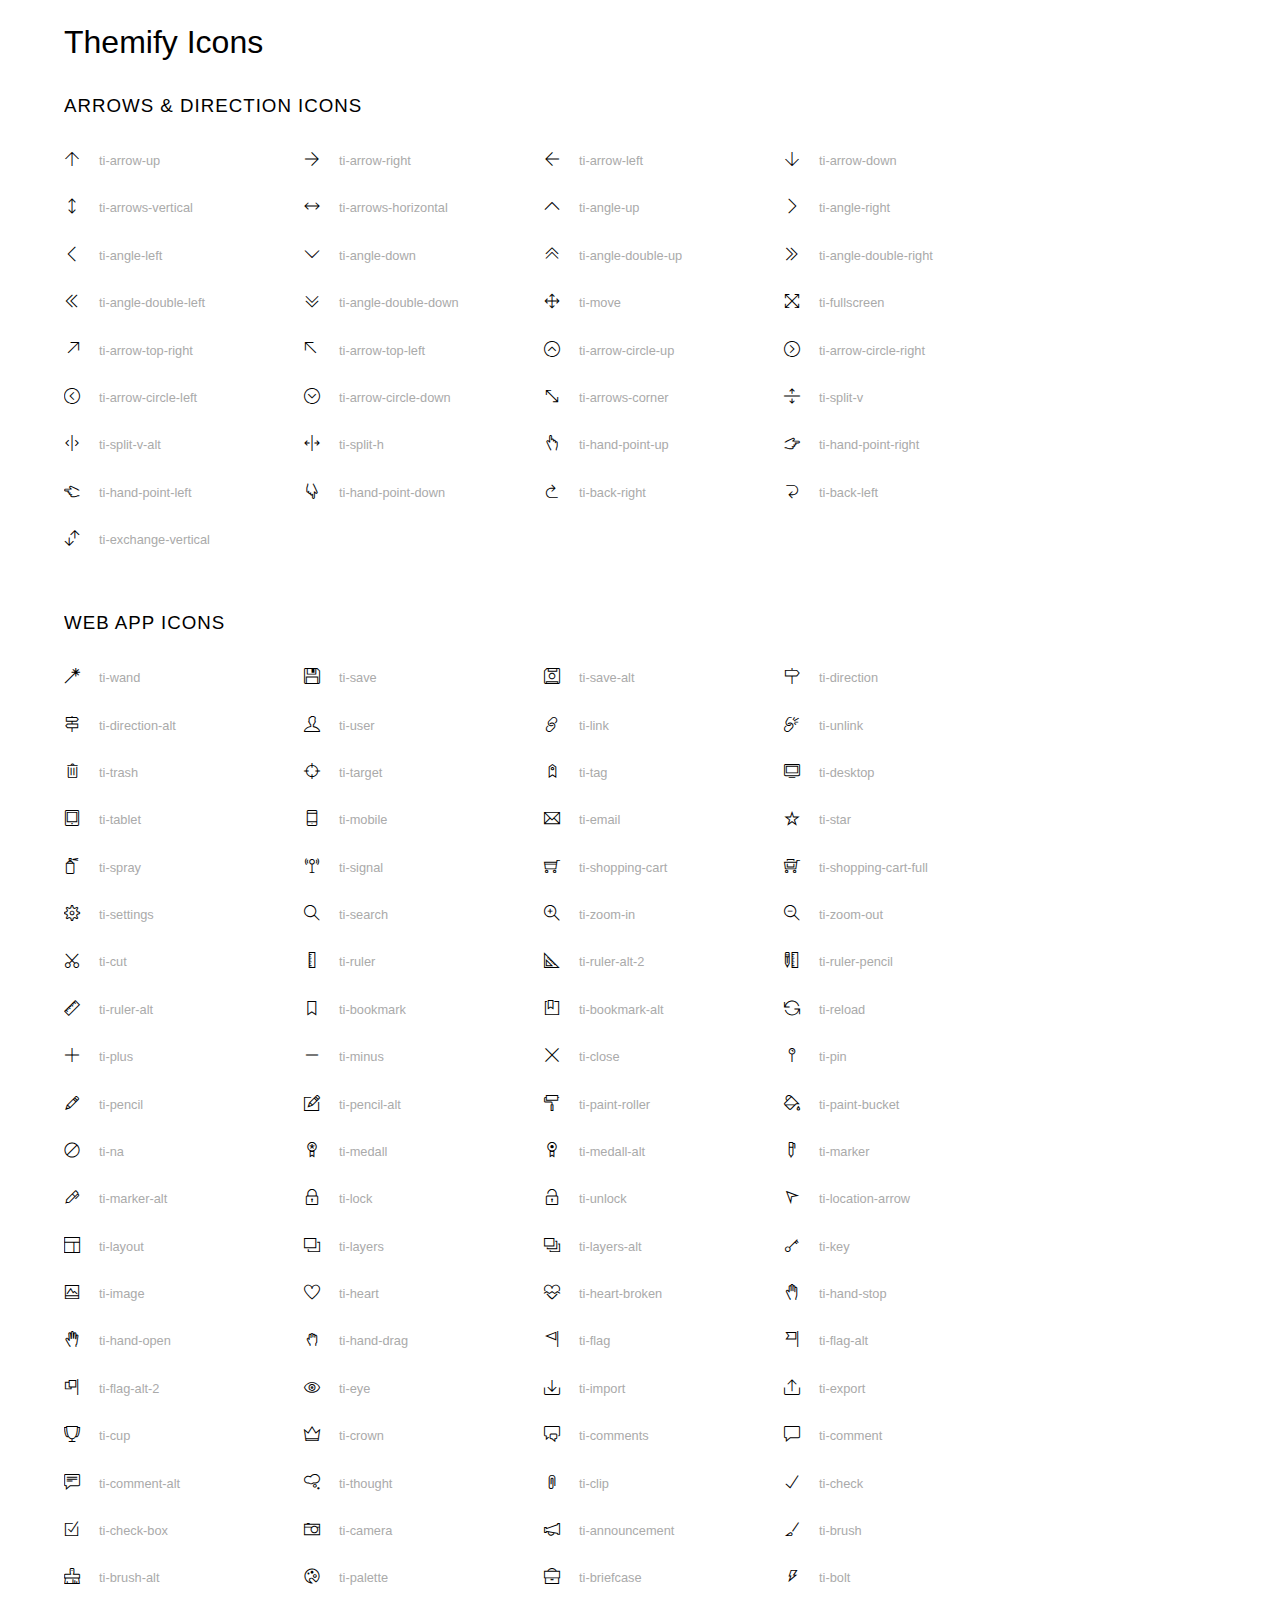
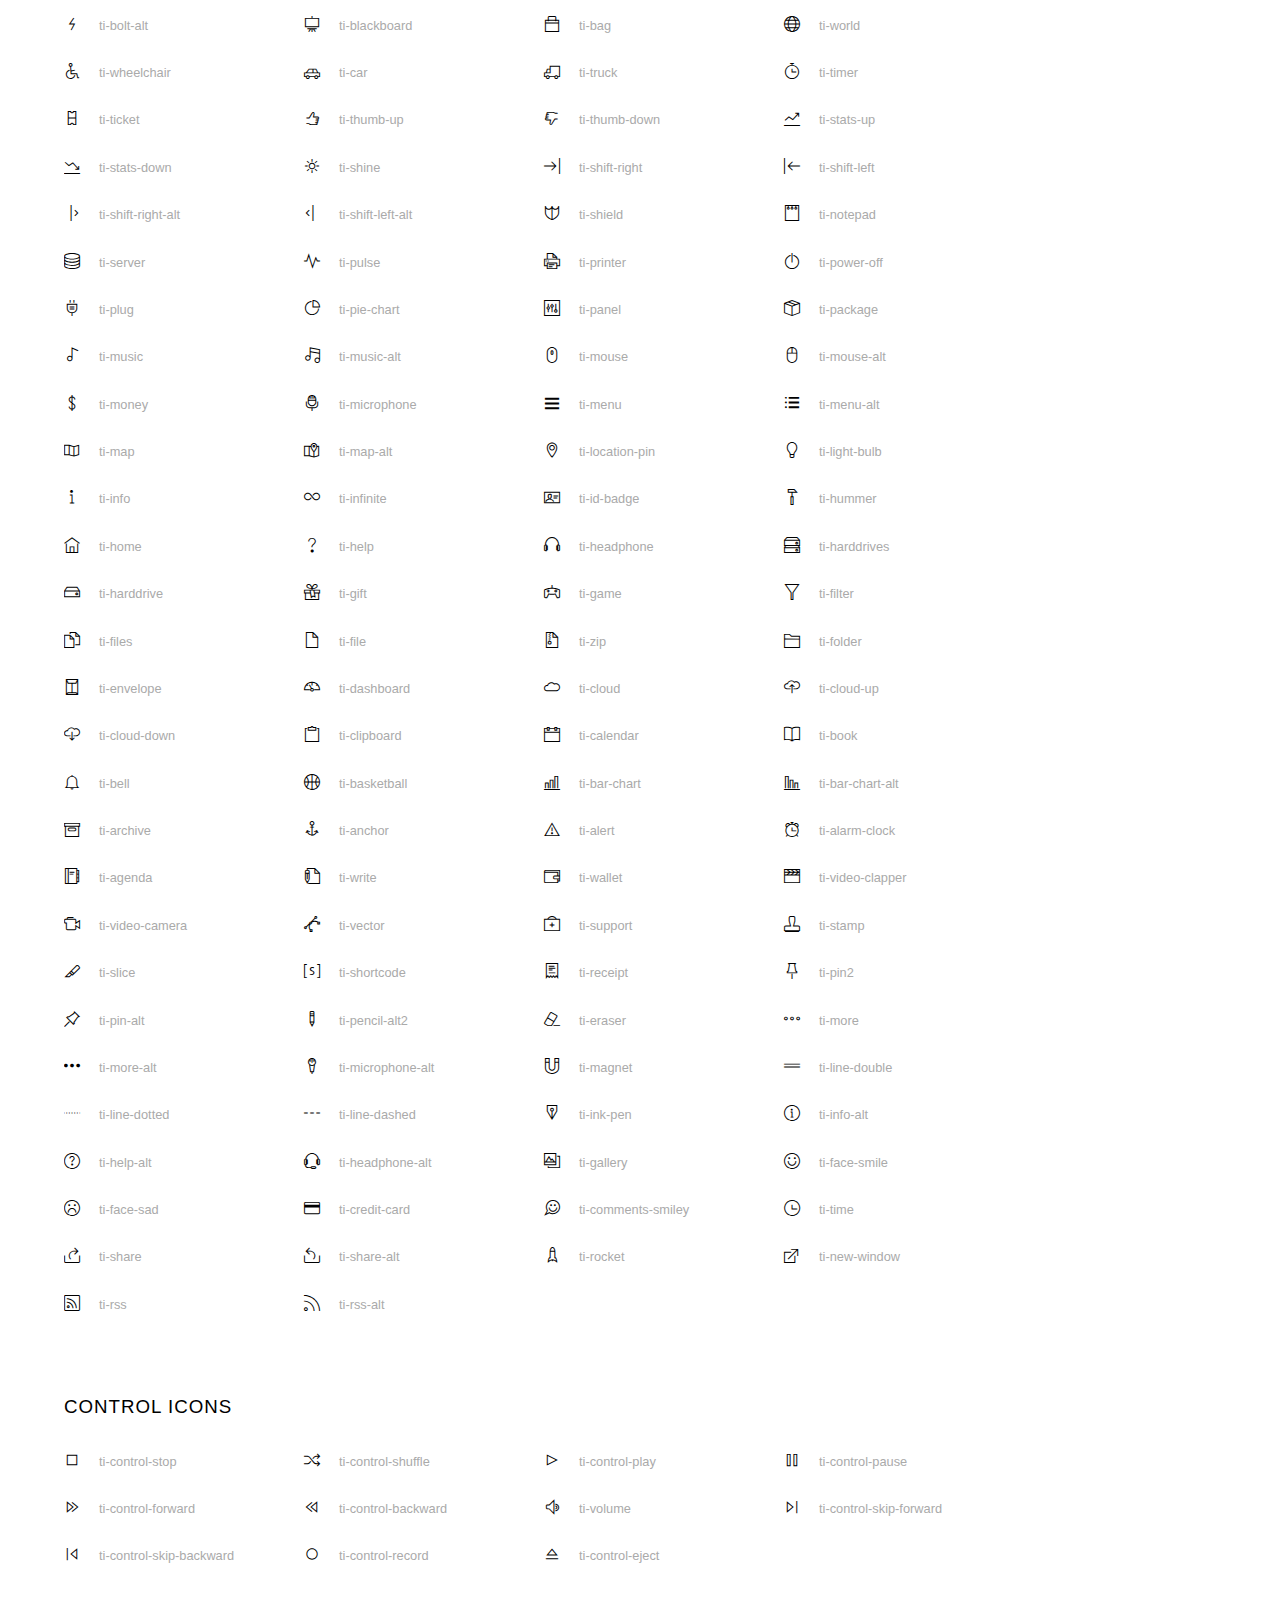
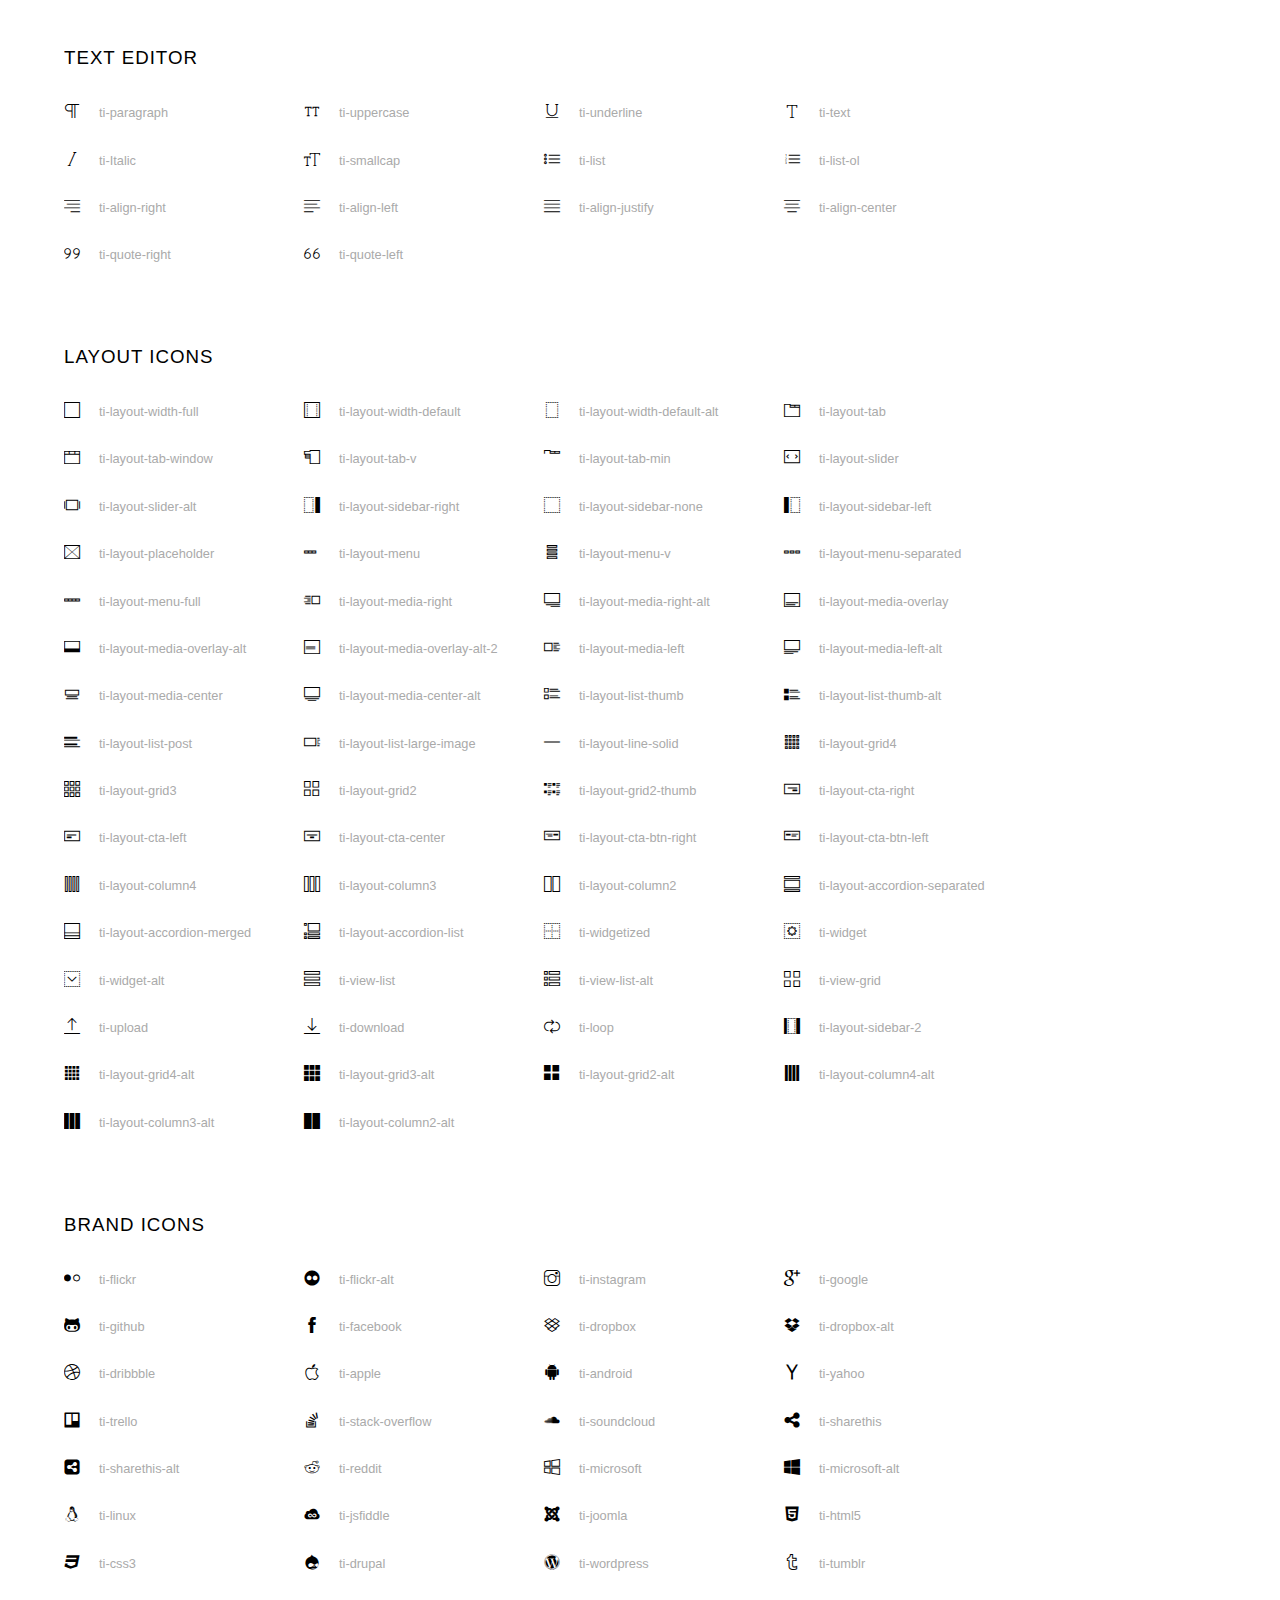
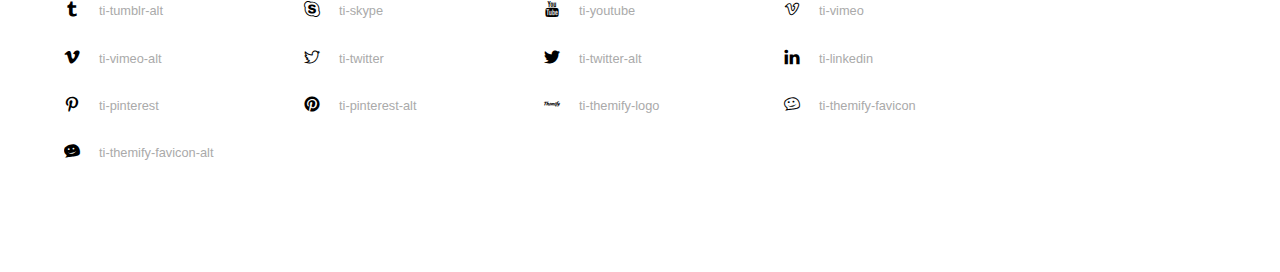
<file: room_iot/static/assets/vendor/themify-icons/index.html>
<!doctype html>
<html>
<head>
	<meta charset="utf-8">
	<title>Themify Icon Font</title>
	<meta name="viewport" content="width=device-width">
	<link rel="stylesheet" href="demo-files/demo.css">
	<link rel="stylesheet" href="themify-icons.css">
	<!--[if lt IE 8]><!-->
	<link rel="stylesheet" href="ie7/ie7.css">
	<!--<![endif]-->
</head>
<body>
	<h1>Themify Icons</h1>

	<div class="icon-section">

		<div class="icon-section">
			<h3>Arrows &amp; Direction Icons </h3>

			<div class="icon-container">
				<span class="ti-arrow-up"></span><span class="icon-name"> ti-arrow-up</span>
			</div>
			<div class="icon-container">
				<span class="ti-arrow-right"></span><span class="icon-name"> ti-arrow-right</span>
			</div>
			<div class="icon-container">
				<span class="ti-arrow-left"></span><span class="icon-name"> ti-arrow-left</span>
			</div>
			<div class="icon-container">
				<span class="ti-arrow-down"></span><span class="icon-name"> ti-arrow-down</span>
			</div>
			<div class="icon-container">
				<span class="ti-arrows-vertical"></span><span class="icon-name"> ti-arrows-vertical</span>
			</div>
			<div class="icon-container">
				<span class="ti-arrows-horizontal"></span><span class="icon-name"> ti-arrows-horizontal</span>
			</div>
			<div class="icon-container">
				<span class="ti-angle-up"></span><span class="icon-name"> ti-angle-up</span>
			</div>
			<div class="icon-container">
				<span class="ti-angle-right"></span><span class="icon-name"> ti-angle-right</span>
			</div>
			<div class="icon-container">
				<span class="ti-angle-left"></span><span class="icon-name"> ti-angle-left</span>
			</div>
			<div class="icon-container">
				<span class="ti-angle-down"></span><span class="icon-name"> ti-angle-down</span>
			</div>	
			<div class="icon-container">
				<span class="ti-angle-double-up"></span><span class="icon-name"> ti-angle-double-up</span>
			</div>
			<div class="icon-container">
				<span class="ti-angle-double-right"></span><span class="icon-name"> ti-angle-double-right</span>
			</div>
			<div class="icon-container">
				<span class="ti-angle-double-left"></span><span class="icon-name"> ti-angle-double-left</span>
			</div>
			<div class="icon-container">
				<span class="ti-angle-double-down"></span><span class="icon-name"> ti-angle-double-down</span>
			</div>					
			<div class="icon-container">
				<span class="ti-move"></span><span class="icon-name"> ti-move</span>
			</div>
			<div class="icon-container">
				<span class="ti-fullscreen"></span><span class="icon-name"> ti-fullscreen</span>
			</div>
			<div class="icon-container">
				<span class="ti-arrow-top-right"></span><span class="icon-name"> ti-arrow-top-right</span>
			</div>
			<div class="icon-container">
				<span class="ti-arrow-top-left"></span><span class="icon-name"> ti-arrow-top-left</span>
			</div>
			<div class="icon-container">
				<span class="ti-arrow-circle-up"></span><span class="icon-name"> ti-arrow-circle-up</span>
			</div>
			<div class="icon-container">
				<span class="ti-arrow-circle-right"></span><span class="icon-name"> ti-arrow-circle-right</span>
			</div>
			<div class="icon-container">
				<span class="ti-arrow-circle-left"></span><span class="icon-name"> ti-arrow-circle-left</span>
			</div>
			<div class="icon-container">
				<span class="ti-arrow-circle-down"></span><span class="icon-name"> ti-arrow-circle-down</span>
			</div>
			<div class="icon-container">
				<span class="ti-arrows-corner"></span><span class="icon-name"> ti-arrows-corner</span>
			</div>
			<div class="icon-container">
				<span class="ti-split-v"></span><span class="icon-name"> ti-split-v</span>
			</div>

			<div class="icon-container">
				<span class="ti-split-v-alt"></span><span class="icon-name"> ti-split-v-alt</span>
			</div>
			<div class="icon-container">
				<span class="ti-split-h"></span><span class="icon-name"> ti-split-h</span>
			</div>
			<div class="icon-container">
				<span class="ti-hand-point-up"></span><span class="icon-name"> ti-hand-point-up</span>
			</div>
			<div class="icon-container">
				<span class="ti-hand-point-right"></span><span class="icon-name"> ti-hand-point-right</span>
			</div>
			<div class="icon-container">
				<span class="ti-hand-point-left"></span><span class="icon-name"> ti-hand-point-left</span>
			</div>
			<div class="icon-container">
				<span class="ti-hand-point-down"></span><span class="icon-name"> ti-hand-point-down</span>
			</div>
			<div class="icon-container">
				<span class="ti-back-right"></span><span class="icon-name"> ti-back-right</span>
			</div>
			<div class="icon-container">
				<span class="ti-back-left"></span><span class="icon-name"> ti-back-left</span>
			</div>
			<div class="icon-container">
				<span class="ti-exchange-vertical"></span><span class="icon-name"> ti-exchange-vertical</span>
			</div>

		</div> <!-- Arrows Icons -->



		<h3>Web App Icons</h3>
		
		<div class="icon-section">

			<div class="icon-container">
				<span class="ti-wand"></span><span class="icon-name"> ti-wand</span>
			</div>
			<div class="icon-container">
				<span class="ti-save"></span><span class="icon-name"> ti-save</span>
			</div>
			<div class="icon-container">
				<span class="ti-save-alt"></span><span class="icon-name"> ti-save-alt</span>
			</div>

			<div class="icon-container">
				<span class="ti-direction"></span><span class="icon-name"> ti-direction</span>
			</div>
			<div class="icon-container">
				<span class="ti-direction-alt"></span><span class="icon-name"> ti-direction-alt</span>
			</div>
			<div class="icon-container">
				<span class="ti-user"></span><span class="icon-name"> ti-user</span>
			</div>
			<div class="icon-container">
				<span class="ti-link"></span><span class="icon-name"> ti-link</span>
			</div>
			<div class="icon-container">
				<span class="ti-unlink"></span><span class="icon-name"> ti-unlink</span>
			</div>
			<div class="icon-container">
				<span class="ti-trash"></span><span class="icon-name"> ti-trash</span>
			</div>
			<div class="icon-container">
				<span class="ti-target"></span><span class="icon-name"> ti-target</span>
			</div>
			<div class="icon-container">
				<span class="ti-tag"></span><span class="icon-name"> ti-tag</span>
			</div>
			<div class="icon-container">
				<span class="ti-desktop"></span><span class="icon-name"> ti-desktop</span>
			</div>
			<div class="icon-container">
				<span class="ti-tablet"></span><span class="icon-name"> ti-tablet</span>
			</div>
			<div class="icon-container">
				<span class="ti-mobile"></span><span class="icon-name"> ti-mobile</span>
			</div>
			<div class="icon-container">
				<span class="ti-email"></span><span class="icon-name"> ti-email</span>
			</div>	
			<div class="icon-container">
				<span class="ti-star"></span><span class="icon-name"> ti-star</span>
			</div>
			<div class="icon-container">
				<span class="ti-spray"></span><span class="icon-name"> ti-spray</span>
			</div>
			<div class="icon-container">
				<span class="ti-signal"></span><span class="icon-name"> ti-signal</span>
			</div>
			<div class="icon-container">
				<span class="ti-shopping-cart"></span><span class="icon-name"> ti-shopping-cart</span>
			</div>
			<div class="icon-container">
				<span class="ti-shopping-cart-full"></span><span class="icon-name"> ti-shopping-cart-full</span>
			</div>
			<div class="icon-container">
				<span class="ti-settings"></span><span class="icon-name"> ti-settings</span>
			</div>
			<div class="icon-container">
				<span class="ti-search"></span><span class="icon-name"> ti-search</span>
			</div>
			<div class="icon-container">
				<span class="ti-zoom-in"></span><span class="icon-name"> ti-zoom-in</span>
			</div>
			<div class="icon-container">
				<span class="ti-zoom-out"></span><span class="icon-name"> ti-zoom-out</span>
			</div>
			<div class="icon-container">
				<span class="ti-cut"></span><span class="icon-name"> ti-cut</span>
			</div>
			<div class="icon-container">
				<span class="ti-ruler"></span><span class="icon-name"> ti-ruler</span>
			</div>
			<div class="icon-container">
				<span class="ti-ruler-alt-2"></span><span class="icon-name"> ti-ruler-alt-2</span>
			</div>			
			<div class="icon-container">
				<span class="ti-ruler-pencil"></span><span class="icon-name"> ti-ruler-pencil</span>
			</div>
			<div class="icon-container">
				<span class="ti-ruler-alt"></span><span class="icon-name"> ti-ruler-alt</span>
			</div>
			<div class="icon-container">
				<span class="ti-bookmark"></span><span class="icon-name"> ti-bookmark</span>
			</div>
			<div class="icon-container">
				<span class="ti-bookmark-alt"></span><span class="icon-name"> ti-bookmark-alt</span>
			</div>
			<div class="icon-container">
				<span class="ti-reload"></span><span class="icon-name"> ti-reload</span>
			</div>
			<div class="icon-container">
				<span class="ti-plus"></span><span class="icon-name"> ti-plus</span>
			</div>
			<div class="icon-container">
				<span class="ti-minus"></span><span class="icon-name"> ti-minus</span>
			</div>
			<div class="icon-container">
				<span class="ti-close"></span><span class="icon-name"> ti-close</span>
			</div>			
			<div class="icon-container">
				<span class="ti-pin"></span><span class="icon-name"> ti-pin</span>
			</div>
			<div class="icon-container">
				<span class="ti-pencil"></span><span class="icon-name"> ti-pencil</span>
			</div>
					
		  	<div class="icon-container">
				<span class="ti-pencil-alt"></span><span class="icon-name"> ti-pencil-alt</span>
			</div>
			<div class="icon-container">
				<span class="ti-paint-roller"></span><span class="icon-name"> ti-paint-roller</span>
			</div>
			<div class="icon-container">
				<span class="ti-paint-bucket"></span><span class="icon-name"> ti-paint-bucket</span>
			</div>
			<div class="icon-container">
				<span class="ti-na"></span><span class="icon-name"> ti-na</span>
			</div>
			<div class="icon-container">
				<span class="ti-medall"></span><span class="icon-name"> ti-medall</span>
			</div>
			<div class="icon-container">
				<span class="ti-medall-alt"></span><span class="icon-name"> ti-medall-alt</span>
			</div>
			<div class="icon-container">
				<span class="ti-marker"></span><span class="icon-name"> ti-marker</span>
			</div>
			<div class="icon-container">
				<span class="ti-marker-alt"></span><span class="icon-name"> ti-marker-alt</span>
			</div>

			<div class="icon-container">
				<span class="ti-lock"></span><span class="icon-name"> ti-lock</span>
			</div>
			<div class="icon-container">
				<span class="ti-unlock"></span><span class="icon-name"> ti-unlock</span>
			</div>
			<div class="icon-container">
				<span class="ti-location-arrow"></span><span class="icon-name"> ti-location-arrow</span>
			</div>
			<div class="icon-container">
				<span class="ti-layout"></span><span class="icon-name"> ti-layout</span>
			</div>
			<div class="icon-container">
				<span class="ti-layers"></span><span class="icon-name"> ti-layers</span>
			</div>
			<div class="icon-container">
				<span class="ti-layers-alt"></span><span class="icon-name"> ti-layers-alt</span>
			</div>
			<div class="icon-container">
				<span class="ti-key"></span><span class="icon-name"> ti-key</span>
			</div>
			<div class="icon-container">
				<span class="ti-image"></span><span class="icon-name"> ti-image</span>
			</div>
			<div class="icon-container">
				<span class="ti-heart"></span><span class="icon-name"> ti-heart</span>
			</div>
			<div class="icon-container">
				<span class="ti-heart-broken"></span><span class="icon-name"> ti-heart-broken</span>
			</div>
			<div class="icon-container">
				<span class="ti-hand-stop"></span><span class="icon-name"> ti-hand-stop</span>
			</div>
			<div class="icon-container">
				<span class="ti-hand-open"></span><span class="icon-name"> ti-hand-open</span>
			</div>
			<div class="icon-container">
				<span class="ti-hand-drag"></span><span class="icon-name"> ti-hand-drag</span>
			</div>
			<div class="icon-container">
				<span class="ti-flag"></span><span class="icon-name"> ti-flag</span>
			</div>
			<div class="icon-container">
				<span class="ti-flag-alt"></span><span class="icon-name"> ti-flag-alt</span>
			</div>
			<div class="icon-container">
				<span class="ti-flag-alt-2"></span><span class="icon-name"> ti-flag-alt-2</span>
			</div>
			<div class="icon-container">
				<span class="ti-eye"></span><span class="icon-name"> ti-eye</span>
			</div>
			<div class="icon-container">
				<span class="ti-import"></span><span class="icon-name"> ti-import</span>
			</div>			
			<div class="icon-container">
				<span class="ti-export"></span><span class="icon-name"> ti-export</span>
			</div>
			<div class="icon-container">
				<span class="ti-cup"></span><span class="icon-name"> ti-cup</span>
			</div>
			<div class="icon-container">
				<span class="ti-crown"></span><span class="icon-name"> ti-crown</span>
			</div>
			<div class="icon-container">
				<span class="ti-comments"></span><span class="icon-name"> ti-comments</span>
			</div>
			<div class="icon-container">
				<span class="ti-comment"></span><span class="icon-name"> ti-comment</span>
			</div>
			<div class="icon-container">
				<span class="ti-comment-alt"></span><span class="icon-name"> ti-comment-alt</span>
			</div>
			<div class="icon-container">
				<span class="ti-thought"></span><span class="icon-name"> ti-thought</span>
			</div>			
			<div class="icon-container">
				<span class="ti-clip"></span><span class="icon-name"> ti-clip</span>
			</div>

			<div class="icon-container">
				<span class="ti-check"></span><span class="icon-name"> ti-check</span>
			</div>
			<div class="icon-container">
				<span class="ti-check-box"></span><span class="icon-name"> ti-check-box</span>
			</div>
			<div class="icon-container">
				<span class="ti-camera"></span><span class="icon-name"> ti-camera</span>
			</div>
			<div class="icon-container">
				<span class="ti-announcement"></span><span class="icon-name"> ti-announcement</span>
			</div>
			<div class="icon-container">
				<span class="ti-brush"></span><span class="icon-name"> ti-brush</span>
			</div>
			<div class="icon-container">
				<span class="ti-brush-alt"></span><span class="icon-name"> ti-brush-alt</span>
			</div>
			<div class="icon-container">
				<span class="ti-palette"></span><span class="icon-name"> ti-palette</span>
			</div>			
			<div class="icon-container">
				<span class="ti-briefcase"></span><span class="icon-name"> ti-briefcase</span>
			</div>
			<div class="icon-container">
				<span class="ti-bolt"></span><span class="icon-name"> ti-bolt</span>
			</div>
			<div class="icon-container">
				<span class="ti-bolt-alt"></span><span class="icon-name"> ti-bolt-alt</span>
			</div>
			<div class="icon-container">
				<span class="ti-blackboard"></span><span class="icon-name"> ti-blackboard</span>
			</div>
			<div class="icon-container">
				<span class="ti-bag"></span><span class="icon-name"> ti-bag</span>
			</div>
			<div class="icon-container">
				<span class="ti-world"></span><span class="icon-name"> ti-world</span>
			</div>
			<div class="icon-container">
				<span class="ti-wheelchair"></span><span class="icon-name"> ti-wheelchair</span>
			</div>
			<div class="icon-container">
				<span class="ti-car"></span><span class="icon-name"> ti-car</span>
			</div>
			<div class="icon-container">
				<span class="ti-truck"></span><span class="icon-name"> ti-truck</span>
			</div>
			<div class="icon-container">
				<span class="ti-timer"></span><span class="icon-name"> ti-timer</span>
			</div>
			<div class="icon-container">
				<span class="ti-ticket"></span><span class="icon-name"> ti-ticket</span>
			</div>
			<div class="icon-container">
				<span class="ti-thumb-up"></span><span class="icon-name"> ti-thumb-up</span>
			</div>
			<div class="icon-container">
				<span class="ti-thumb-down"></span><span class="icon-name"> ti-thumb-down</span>
			</div>

			<div class="icon-container">
				<span class="ti-stats-up"></span><span class="icon-name"> ti-stats-up</span>
			</div>
			<div class="icon-container">
				<span class="ti-stats-down"></span><span class="icon-name"> ti-stats-down</span>
			</div>
			<div class="icon-container">
				<span class="ti-shine"></span><span class="icon-name"> ti-shine</span>
			</div>
			<div class="icon-container">
				<span class="ti-shift-right"></span><span class="icon-name"> ti-shift-right</span>
			</div>
			<div class="icon-container">
				<span class="ti-shift-left"></span><span class="icon-name"> ti-shift-left</span>
			</div>

			<div class="icon-container">
				<span class="ti-shift-right-alt"></span><span class="icon-name"> ti-shift-right-alt</span>
			</div>
			<div class="icon-container">
				<span class="ti-shift-left-alt"></span><span class="icon-name"> ti-shift-left-alt</span>
			</div>
			<div class="icon-container">
				<span class="ti-shield"></span><span class="icon-name"> ti-shield</span>
			</div>
			<div class="icon-container">
				<span class="ti-notepad"></span><span class="icon-name"> ti-notepad</span>
			</div>
			<div class="icon-container">
				<span class="ti-server"></span><span class="icon-name"> ti-server</span>
			</div>

			<div class="icon-container">
				<span class="ti-pulse"></span><span class="icon-name"> ti-pulse</span>
			</div>
			<div class="icon-container">
				<span class="ti-printer"></span><span class="icon-name"> ti-printer</span>
			</div>
			<div class="icon-container">
				<span class="ti-power-off"></span><span class="icon-name"> ti-power-off</span>
			</div>
			<div class="icon-container">
				<span class="ti-plug"></span><span class="icon-name"> ti-plug</span>
			</div>
			<div class="icon-container">
				<span class="ti-pie-chart"></span><span class="icon-name"> ti-pie-chart</span>
			</div>

			<div class="icon-container">
				<span class="ti-panel"></span><span class="icon-name"> ti-panel</span>
			</div>
			<div class="icon-container">
				<span class="ti-package"></span><span class="icon-name"> ti-package</span>
			</div>
			<div class="icon-container">
				<span class="ti-music"></span><span class="icon-name"> ti-music</span>
			</div>
			<div class="icon-container">
				<span class="ti-music-alt"></span><span class="icon-name"> ti-music-alt</span>
			</div>
			<div class="icon-container">
				<span class="ti-mouse"></span><span class="icon-name"> ti-mouse</span>
			</div>
			<div class="icon-container">
				<span class="ti-mouse-alt"></span><span class="icon-name"> ti-mouse-alt</span>
			</div>
			<div class="icon-container">
				<span class="ti-money"></span><span class="icon-name"> ti-money</span>
			</div>
			<div class="icon-container">
				<span class="ti-microphone"></span><span class="icon-name"> ti-microphone</span>
			</div>
			<div class="icon-container">
				<span class="ti-menu"></span><span class="icon-name"> ti-menu</span>
			</div>
			<div class="icon-container">
				<span class="ti-menu-alt"></span><span class="icon-name"> ti-menu-alt</span>
			</div>
			<div class="icon-container">
				<span class="ti-map"></span><span class="icon-name"> ti-map</span>
			</div>
			<div class="icon-container">
				<span class="ti-map-alt"></span><span class="icon-name"> ti-map-alt</span>
			</div>

			<div class="icon-container">
				<span class="ti-location-pin"></span><span class="icon-name"> ti-location-pin</span>
			</div>

			<div class="icon-container">
				<span class="ti-light-bulb"></span><span class="icon-name"> ti-light-bulb</span>
			</div>
			<div class="icon-container">
				<span class="ti-info"></span><span class="icon-name"> ti-info</span>
			</div>
			<div class="icon-container">
				<span class="ti-infinite"></span><span class="icon-name"> ti-infinite</span>
			</div>
			<div class="icon-container">
				<span class="ti-id-badge"></span><span class="icon-name"> ti-id-badge</span>
			</div>
			<div class="icon-container">
				<span class="ti-hummer"></span><span class="icon-name"> ti-hummer</span>
			</div>
			<div class="icon-container">
				<span class="ti-home"></span><span class="icon-name"> ti-home</span>
			</div>
			<div class="icon-container">
				<span class="ti-help"></span><span class="icon-name"> ti-help</span>
			</div>
			<div class="icon-container">
				<span class="ti-headphone"></span><span class="icon-name"> ti-headphone</span>
			</div>
			<div class="icon-container">
				<span class="ti-harddrives"></span><span class="icon-name"> ti-harddrives</span>
			</div>
			<div class="icon-container">
				<span class="ti-harddrive"></span><span class="icon-name"> ti-harddrive</span>
			</div>
			<div class="icon-container">
				<span class="ti-gift"></span><span class="icon-name"> ti-gift</span>
			</div>
			<div class="icon-container">
				<span class="ti-game"></span><span class="icon-name"> ti-game</span>
			</div>
			<div class="icon-container">
				<span class="ti-filter"></span><span class="icon-name"> ti-filter</span>
			</div>
			<div class="icon-container">
				<span class="ti-files"></span><span class="icon-name"> ti-files</span>
			</div>
			<div class="icon-container">
				<span class="ti-file"></span><span class="icon-name"> ti-file</span>
			</div>
			<div class="icon-container">
				<span class="ti-zip"></span><span class="icon-name"> ti-zip</span>
			</div>
			<div class="icon-container">
				<span class="ti-folder"></span><span class="icon-name"> ti-folder</span>
			</div>			
			<div class="icon-container">
				<span class="ti-envelope"></span><span class="icon-name"> ti-envelope</span>
			</div>


			<div class="icon-container">
				<span class="ti-dashboard"></span><span class="icon-name"> ti-dashboard</span>
			</div>
			<div class="icon-container">
				<span class="ti-cloud"></span><span class="icon-name"> ti-cloud</span>
			</div>
			<div class="icon-container">
				<span class="ti-cloud-up"></span><span class="icon-name"> ti-cloud-up</span>
			</div>
			<div class="icon-container">
				<span class="ti-cloud-down"></span><span class="icon-name"> ti-cloud-down</span>
			</div>
			<div class="icon-container">
				<span class="ti-clipboard"></span><span class="icon-name"> ti-clipboard</span>
			</div>
			<div class="icon-container">
				<span class="ti-calendar"></span><span class="icon-name"> ti-calendar</span>
			</div>
			<div class="icon-container">
				<span class="ti-book"></span><span class="icon-name"> ti-book</span>
			</div>
			<div class="icon-container">
				<span class="ti-bell"></span><span class="icon-name"> ti-bell</span>
			</div>
			<div class="icon-container">
				<span class="ti-basketball"></span><span class="icon-name"> ti-basketball</span>
			</div>
			<div class="icon-container">
				<span class="ti-bar-chart"></span><span class="icon-name"> ti-bar-chart</span>
			</div>
			<div class="icon-container">
				<span class="ti-bar-chart-alt"></span><span class="icon-name"> ti-bar-chart-alt</span>
			</div>


			<div class="icon-container">
				<span class="ti-archive"></span><span class="icon-name"> ti-archive</span>
			</div>
			<div class="icon-container">
				<span class="ti-anchor"></span><span class="icon-name"> ti-anchor</span>
			</div>

			<div class="icon-container">
				<span class="ti-alert"></span><span class="icon-name"> ti-alert</span>
			</div>
			<div class="icon-container">
				<span class="ti-alarm-clock"></span><span class="icon-name"> ti-alarm-clock</span>
			</div>
			<div class="icon-container">
				<span class="ti-agenda"></span><span class="icon-name"> ti-agenda</span>
			</div>
			<div class="icon-container">
				<span class="ti-write"></span><span class="icon-name"> ti-write</span>
			</div>

			<div class="icon-container">
				<span class="ti-wallet"></span><span class="icon-name"> ti-wallet</span>
			</div>
			<div class="icon-container">
				<span class="ti-video-clapper"></span><span class="icon-name"> ti-video-clapper</span>
			</div>
			<div class="icon-container">
				<span class="ti-video-camera"></span><span class="icon-name"> ti-video-camera</span>
			</div>
			<div class="icon-container">
				<span class="ti-vector"></span><span class="icon-name"> ti-vector</span>
			</div>

			<div class="icon-container">
				<span class="ti-support"></span><span class="icon-name"> ti-support</span>
			</div>
			<div class="icon-container">
				<span class="ti-stamp"></span><span class="icon-name"> ti-stamp</span>
			</div>
			<div class="icon-container">
				<span class="ti-slice"></span><span class="icon-name"> ti-slice</span>
			</div>
			<div class="icon-container">
				<span class="ti-shortcode"></span><span class="icon-name"> ti-shortcode</span>
			</div>
			<div class="icon-container">
				<span class="ti-receipt"></span><span class="icon-name"> ti-receipt</span>
			</div>
			<div class="icon-container">
				<span class="ti-pin2"></span><span class="icon-name"> ti-pin2</span>
			</div>
			<div class="icon-container">
				<span class="ti-pin-alt"></span><span class="icon-name"> ti-pin-alt</span>
			</div>
			<div class="icon-container">
				<span class="ti-pencil-alt2"></span><span class="icon-name"> ti-pencil-alt2</span>
			</div>
			<div class="icon-container">
				<span class="ti-eraser"></span><span class="icon-name"> ti-eraser</span>
			</div>			
			<div class="icon-container">
				<span class="ti-more"></span><span class="icon-name"> ti-more</span>
			</div>
			<div class="icon-container">
				<span class="ti-more-alt"></span><span class="icon-name"> ti-more-alt</span>
			</div>
			<div class="icon-container">
				<span class="ti-microphone-alt"></span><span class="icon-name"> ti-microphone-alt</span>
			</div>
			<div class="icon-container">
				<span class="ti-magnet"></span><span class="icon-name"> ti-magnet</span>
			</div>
			<div class="icon-container">
				<span class="ti-line-double"></span><span class="icon-name"> ti-line-double</span>
			</div>
			<div class="icon-container">
				<span class="ti-line-dotted"></span><span class="icon-name"> ti-line-dotted</span>
			</div>
			<div class="icon-container">
				<span class="ti-line-dashed"></span><span class="icon-name"> ti-line-dashed</span>
			</div>

			<div class="icon-container">
				<span class="ti-ink-pen"></span><span class="icon-name"> ti-ink-pen</span>
			</div>
			<div class="icon-container">
				<span class="ti-info-alt"></span><span class="icon-name"> ti-info-alt</span>
			</div>
			<div class="icon-container">
				<span class="ti-help-alt"></span><span class="icon-name"> ti-help-alt</span>
			</div>
			<div class="icon-container">
				<span class="ti-headphone-alt"></span><span class="icon-name"> ti-headphone-alt</span>
			</div>

			<div class="icon-container">
				<span class="ti-gallery"></span><span class="icon-name"> ti-gallery</span>
			</div>
			<div class="icon-container">
				<span class="ti-face-smile"></span><span class="icon-name"> ti-face-smile</span>
			</div>
			<div class="icon-container">
				<span class="ti-face-sad"></span><span class="icon-name"> ti-face-sad</span>
			</div>
			<div class="icon-container">
				<span class="ti-credit-card"></span><span class="icon-name"> ti-credit-card</span>
			</div>
			<div class="icon-container">
				<span class="ti-comments-smiley"></span><span class="icon-name"> ti-comments-smiley</span>
			</div>
			<div class="icon-container">
				<span class="ti-time"></span><span class="icon-name"> ti-time</span>
			</div>
			<div class="icon-container">
				<span class="ti-share"></span><span class="icon-name"> ti-share</span>
			</div>
			<div class="icon-container">
				<span class="ti-share-alt"></span><span class="icon-name"> ti-share-alt</span>
			</div>
			<div class="icon-container">
				<span class="ti-rocket"></span><span class="icon-name"> ti-rocket</span>
			</div>

			<div class="icon-container">
				<span class="ti-new-window"></span><span class="icon-name"> ti-new-window</span>
			</div>

			<div class="icon-container">
				<span class="ti-rss"></span><span class="icon-name"> ti-rss</span>
			</div>

			<div class="icon-container">
				<span class="ti-rss-alt"></span><span class="icon-name"> ti-rss-alt</span>
			</div>
			
		</div><!-- Web App Icons -->


		<div class="icon-section">
			<h3>Control Icons</h3>
			<div class="icon-container">
				<span class="ti-control-stop"></span><span class="icon-name"> ti-control-stop</span>
			</div>
			<div class="icon-container">
				<span class="ti-control-shuffle"></span><span class="icon-name"> ti-control-shuffle</span>
			</div>
			<div class="icon-container">
				<span class="ti-control-play"></span><span class="icon-name"> ti-control-play</span>
			</div>
			<div class="icon-container">
				<span class="ti-control-pause"></span><span class="icon-name"> ti-control-pause</span>
			</div>
			<div class="icon-container">
				<span class="ti-control-forward"></span><span class="icon-name"> ti-control-forward</span>
			</div>
			<div class="icon-container">
				<span class="ti-control-backward"></span><span class="icon-name"> ti-control-backward</span>
			</div>	
			<div class="icon-container">
				<span class="ti-volume"></span><span class="icon-name"> ti-volume</span>
			</div>
			<div class="icon-container">
				<span class="ti-control-skip-forward"></span><span class="icon-name"> ti-control-skip-forward</span>
			</div>
			<div class="icon-container">
				<span class="ti-control-skip-backward"></span><span class="icon-name"> ti-control-skip-backward</span>
			</div>
			<div class="icon-container">
				<span class="ti-control-record"></span><span class="icon-name"> ti-control-record</span>
			</div>
			<div class="icon-container">
				<span class="ti-control-eject"></span><span class="icon-name"> ti-control-eject</span>
			</div>			
		</div> <!-- Control Icons -->


		<div class="icon-section">
			<h3>Text Editor</h3>

			<div class="icon-container">
				<span class="ti-paragraph"></span><span class="icon-name"> ti-paragraph</span>
			</div>
			<div class="icon-container">
				<span class="ti-uppercase"></span><span class="icon-name"> ti-uppercase</span>
			</div>

			<div class="icon-container">
				<span class="ti-underline"></span><span class="icon-name"> ti-underline</span>
			</div>
			<div class="icon-container">
				<span class="ti-text"></span><span class="icon-name"> ti-text</span>
			</div>
			<div class="icon-container">
				<span class="ti-Italic"></span><span class="icon-name"> ti-Italic</span>
			</div>
			<div class="icon-container">
				<span class="ti-smallcap"></span><span class="icon-name"> ti-smallcap</span>
			</div>
			<div class="icon-container">
				<span class="ti-list"></span><span class="icon-name"> ti-list</span>
			</div>
			<div class="icon-container">
				<span class="ti-list-ol"></span><span class="icon-name"> ti-list-ol</span>
			</div>
			<div class="icon-container">
				<span class="ti-align-right"></span><span class="icon-name"> ti-align-right</span>
			</div>
			<div class="icon-container">
				<span class="ti-align-left"></span><span class="icon-name"> ti-align-left</span>
			</div>
			<div class="icon-container">
				<span class="ti-align-justify"></span><span class="icon-name"> ti-align-justify</span>
			</div>
			<div class="icon-container">
				<span class="ti-align-center"></span><span class="icon-name"> ti-align-center</span>
			</div>
			<div class="icon-container">
				<span class="ti-quote-right"></span><span class="icon-name"> ti-quote-right</span>
			</div>
			<div class="icon-container">
				<span class="ti-quote-left"></span><span class="icon-name"> ti-quote-left</span>
			</div>

		</div> <!-- Text Editor -->



		<div class="icon-section">
			<h3>Layout Icons</h3>
			<div class="icon-container">
				<span class="ti-layout-width-full"></span><span class="icon-name"> ti-layout-width-full</span>
			</div>
			<div class="icon-container">
				<span class="ti-layout-width-default"></span><span class="icon-name"> ti-layout-width-default</span>
			</div>
			<div class="icon-container">
				<span class="ti-layout-width-default-alt"></span><span class="icon-name"> ti-layout-width-default-alt</span>
			</div>
			<div class="icon-container">
				<span class="ti-layout-tab"></span><span class="icon-name"> ti-layout-tab</span>
			</div>
			<div class="icon-container">
				<span class="ti-layout-tab-window"></span><span class="icon-name"> ti-layout-tab-window</span>
			</div>
			<div class="icon-container">
				<span class="ti-layout-tab-v"></span><span class="icon-name"> ti-layout-tab-v</span>
			</div>
			<div class="icon-container">
				<span class="ti-layout-tab-min"></span><span class="icon-name"> ti-layout-tab-min</span>
			</div>
			<div class="icon-container">
				<span class="ti-layout-slider"></span><span class="icon-name"> ti-layout-slider</span>
			</div>
			<div class="icon-container">
				<span class="ti-layout-slider-alt"></span><span class="icon-name"> ti-layout-slider-alt</span>
			</div>
			<div class="icon-container">
				<span class="ti-layout-sidebar-right"></span><span class="icon-name"> ti-layout-sidebar-right</span>
			</div>
			<div class="icon-container">
				<span class="ti-layout-sidebar-none"></span><span class="icon-name"> ti-layout-sidebar-none</span>
			</div>
			<div class="icon-container">
				<span class="ti-layout-sidebar-left"></span><span class="icon-name"> ti-layout-sidebar-left</span>
			</div>
			<div class="icon-container">
				<span class="ti-layout-placeholder"></span><span class="icon-name"> ti-layout-placeholder</span>
			</div>
			<div class="icon-container">
				<span class="ti-layout-menu"></span><span class="icon-name"> ti-layout-menu</span>
			</div>
			<div class="icon-container">
				<span class="ti-layout-menu-v"></span><span class="icon-name"> ti-layout-menu-v</span>
			</div>
			<div class="icon-container">
				<span class="ti-layout-menu-separated"></span><span class="icon-name"> ti-layout-menu-separated</span>
			</div>
			<div class="icon-container">
				<span class="ti-layout-menu-full"></span><span class="icon-name"> ti-layout-menu-full</span>
			</div>
			<div class="icon-container">
				<span class="ti-layout-media-right"></span><span class="icon-name"> ti-layout-media-right</span>
			</div>
			<div class="icon-container">
				<span class="ti-layout-media-right-alt"></span><span class="icon-name"> ti-layout-media-right-alt</span>
			</div>
			<div class="icon-container">
				<span class="ti-layout-media-overlay"></span><span class="icon-name"> ti-layout-media-overlay</span>
			</div>
			<div class="icon-container">
				<span class="ti-layout-media-overlay-alt"></span><span class="icon-name"> ti-layout-media-overlay-alt</span>
			</div>
			<div class="icon-container">
				<span class="ti-layout-media-overlay-alt-2"></span><span class="icon-name"> ti-layout-media-overlay-alt-2</span>
			</div>
			<div class="icon-container">
				<span class="ti-layout-media-left"></span><span class="icon-name"> ti-layout-media-left</span>
			</div>
			<div class="icon-container">
				<span class="ti-layout-media-left-alt"></span><span class="icon-name"> ti-layout-media-left-alt</span>
			</div>
			<div class="icon-container">
				<span class="ti-layout-media-center"></span><span class="icon-name"> ti-layout-media-center</span>
			</div>
			<div class="icon-container">
				<span class="ti-layout-media-center-alt"></span><span class="icon-name"> ti-layout-media-center-alt</span>
			</div>
			<div class="icon-container">
				<span class="ti-layout-list-thumb"></span><span class="icon-name"> ti-layout-list-thumb</span>
			</div>
			<div class="icon-container">
				<span class="ti-layout-list-thumb-alt"></span><span class="icon-name"> ti-layout-list-thumb-alt</span>
			</div>
			<div class="icon-container">
				<span class="ti-layout-list-post"></span><span class="icon-name"> ti-layout-list-post</span>
			</div>
			<div class="icon-container">
				<span class="ti-layout-list-large-image"></span><span class="icon-name"> ti-layout-list-large-image</span>
			</div>
			<div class="icon-container">
				<span class="ti-layout-line-solid"></span><span class="icon-name"> ti-layout-line-solid</span>
			</div>
			<div class="icon-container">
				<span class="ti-layout-grid4"></span><span class="icon-name"> ti-layout-grid4</span>
			</div>
			<div class="icon-container">
				<span class="ti-layout-grid3"></span><span class="icon-name"> ti-layout-grid3</span>
			</div>
			<div class="icon-container">
				<span class="ti-layout-grid2"></span><span class="icon-name"> ti-layout-grid2</span>
			</div>
			<div class="icon-container">
				<span class="ti-layout-grid2-thumb"></span><span class="icon-name"> ti-layout-grid2-thumb</span>
			</div>
			<div class="icon-container">
				<span class="ti-layout-cta-right"></span><span class="icon-name"> ti-layout-cta-right</span>
			</div>
			<div class="icon-container">
				<span class="ti-layout-cta-left"></span><span class="icon-name"> ti-layout-cta-left</span>
			</div>
			<div class="icon-container">
				<span class="ti-layout-cta-center"></span><span class="icon-name"> ti-layout-cta-center</span>
			</div>
			<div class="icon-container">
				<span class="ti-layout-cta-btn-right"></span><span class="icon-name"> ti-layout-cta-btn-right</span>
			</div>
			<div class="icon-container">
				<span class="ti-layout-cta-btn-left"></span><span class="icon-name"> ti-layout-cta-btn-left</span>
			</div>
			<div class="icon-container">
				<span class="ti-layout-column4"></span><span class="icon-name"> ti-layout-column4</span>
			</div>
			<div class="icon-container">
				<span class="ti-layout-column3"></span><span class="icon-name"> ti-layout-column3</span>
			</div>
			<div class="icon-container">
				<span class="ti-layout-column2"></span><span class="icon-name"> ti-layout-column2</span>
			</div>
			<div class="icon-container">
				<span class="ti-layout-accordion-separated"></span><span class="icon-name"> ti-layout-accordion-separated</span>
			</div>
			<div class="icon-container">
				<span class="ti-layout-accordion-merged"></span><span class="icon-name"> ti-layout-accordion-merged</span>
			</div>
			<div class="icon-container">
				<span class="ti-layout-accordion-list"></span><span class="icon-name"> ti-layout-accordion-list</span>
			</div>
			<div class="icon-container">
				<span class="ti-widgetized"></span><span class="icon-name"> ti-widgetized</span>
			</div>
			<div class="icon-container">
				<span class="ti-widget"></span><span class="icon-name"> ti-widget</span>
			</div>
			<div class="icon-container">
				<span class="ti-widget-alt"></span><span class="icon-name"> ti-widget-alt</span>
			</div>
			<div class="icon-container">
				<span class="ti-view-list"></span><span class="icon-name"> ti-view-list</span>
			</div>
			<div class="icon-container">
				<span class="ti-view-list-alt"></span><span class="icon-name"> ti-view-list-alt</span>
			</div>
			<div class="icon-container">
				<span class="ti-view-grid"></span><span class="icon-name"> ti-view-grid</span>
			</div>
			<div class="icon-container">
				<span class="ti-upload"></span><span class="icon-name"> ti-upload</span>
			</div>
			<div class="icon-container">
				<span class="ti-download"></span><span class="icon-name"> ti-download</span>
			</div>	
			<div class="icon-container">
				<span class="ti-loop"></span><span class="icon-name"> ti-loop</span>
			</div>
			<div class="icon-container">
				<span class="ti-layout-sidebar-2"></span><span class="icon-name"> ti-layout-sidebar-2</span>
			</div>
			<div class="icon-container">
				<span class="ti-layout-grid4-alt"></span><span class="icon-name"> ti-layout-grid4-alt</span>
			</div>
			<div class="icon-container">
				<span class="ti-layout-grid3-alt"></span><span class="icon-name"> ti-layout-grid3-alt</span>
			</div>
			<div class="icon-container">
				<span class="ti-layout-grid2-alt"></span><span class="icon-name"> ti-layout-grid2-alt</span>
			</div>
			<div class="icon-container">
				<span class="ti-layout-column4-alt"></span><span class="icon-name"> ti-layout-column4-alt</span>
			</div>
			<div class="icon-container">
				<span class="ti-layout-column3-alt"></span><span class="icon-name"> ti-layout-column3-alt</span>
			</div>
			<div class="icon-container">
				<span class="ti-layout-column2-alt"></span><span class="icon-name"> ti-layout-column2-alt</span>
			</div>		


		</div> <!-- Layout Icons -->


		<div class="icon-section">
			<h3>Brand Icons</h3>

			<div class="icon-container">
				<span class="ti-flickr"></span><span class="icon-name"> ti-flickr</span>
			</div>
			<div class="icon-container">
				<span class="ti-flickr-alt"></span><span class="icon-name"> ti-flickr-alt</span>
			</div>			
			<div class="icon-container">
				<span class="ti-instagram"></span><span class="icon-name"> ti-instagram</span>
			</div>
			<div class="icon-container">
				<span class="ti-google"></span><span class="icon-name"> ti-google</span>
			</div>
			<div class="icon-container">
				<span class="ti-github"></span><span class="icon-name"> ti-github</span>
			</div>

			<div class="icon-container">
				<span class="ti-facebook"></span><span class="icon-name"> ti-facebook</span>
			</div>
			<div class="icon-container">
				<span class="ti-dropbox"></span><span class="icon-name"> ti-dropbox</span>
			</div>
			<div class="icon-container">
				<span class="ti-dropbox-alt"></span><span class="icon-name"> ti-dropbox-alt</span>
			</div>
			<div class="icon-container">
				<span class="ti-dribbble"></span><span class="icon-name"> ti-dribbble</span>
			</div>
			<div class="icon-container">
				<span class="ti-apple"></span><span class="icon-name"> ti-apple</span>
			</div>
			<div class="icon-container">
				<span class="ti-android"></span><span class="icon-name"> ti-android</span>
			</div>
			<div class="icon-container">
				<span class="ti-yahoo"></span><span class="icon-name"> ti-yahoo</span>
			</div>
			<div class="icon-container">
				<span class="ti-trello"></span><span class="icon-name"> ti-trello</span>
			</div>
			<div class="icon-container">
				<span class="ti-stack-overflow"></span><span class="icon-name"> ti-stack-overflow</span>
			</div>
			<div class="icon-container">
				<span class="ti-soundcloud"></span><span class="icon-name"> ti-soundcloud</span>
			</div>
			<div class="icon-container">
				<span class="ti-sharethis"></span><span class="icon-name"> ti-sharethis</span>
			</div>
			<div class="icon-container">
				<span class="ti-sharethis-alt"></span><span class="icon-name"> ti-sharethis-alt</span>
			</div>
			<div class="icon-container">
				<span class="ti-reddit"></span><span class="icon-name"> ti-reddit</span>
			</div>

			<div class="icon-container">
				<span class="ti-microsoft"></span><span class="icon-name"> ti-microsoft</span>
			</div>
			<div class="icon-container">
				<span class="ti-microsoft-alt"></span><span class="icon-name"> ti-microsoft-alt</span>
			</div>
			<div class="icon-container">
				<span class="ti-linux"></span><span class="icon-name"> ti-linux</span>
			</div>
			<div class="icon-container">
				<span class="ti-jsfiddle"></span><span class="icon-name"> ti-jsfiddle</span>
			</div>
			<div class="icon-container">
				<span class="ti-joomla"></span><span class="icon-name"> ti-joomla</span>
			</div>
			<div class="icon-container">
				<span class="ti-html5"></span><span class="icon-name"> ti-html5</span>
			</div>
			<div class="icon-container">
				<span class="ti-css3"></span><span class="icon-name"> ti-css3</span>
			</div>	
			<div class="icon-container">
				<span class="ti-drupal"></span><span class="icon-name"> ti-drupal</span>
			</div>
			<div class="icon-container">
				<span class="ti-wordpress"></span><span class="icon-name"> ti-wordpress</span>
			</div>		
			<div class="icon-container">
				<span class="ti-tumblr"></span><span class="icon-name"> ti-tumblr</span>
			</div>
			<div class="icon-container">
				<span class="ti-tumblr-alt"></span><span class="icon-name"> ti-tumblr-alt</span>
			</div>
			<div class="icon-container">
				<span class="ti-skype"></span><span class="icon-name"> ti-skype</span>
			</div>
			<div class="icon-container">
				<span class="ti-youtube"></span><span class="icon-name"> ti-youtube</span>
			</div>
			<div class="icon-container">
				<span class="ti-vimeo"></span><span class="icon-name"> ti-vimeo</span>
			</div>
			<div class="icon-container">
				<span class="ti-vimeo-alt"></span><span class="icon-name"> ti-vimeo-alt</span>
			</div>			
			<div class="icon-container">
				<span class="ti-twitter"></span><span class="icon-name"> ti-twitter</span>
			</div>
			<div class="icon-container">
				<span class="ti-twitter-alt"></span><span class="icon-name"> ti-twitter-alt</span>
			</div>
			<div class="icon-container">
				<span class="ti-linkedin"></span><span class="icon-name"> ti-linkedin</span>
			</div>
			<div class="icon-container">
				<span class="ti-pinterest"></span><span class="icon-name"> ti-pinterest</span>
			</div>

			<div class="icon-container">
				<span class="ti-pinterest-alt"></span><span class="icon-name"> ti-pinterest-alt</span>
			</div>
			<div class="icon-container">
				<span class="ti-themify-logo"></span><span class="icon-name"> ti-themify-logo</span>
			</div>
			<div class="icon-container">
				<span class="ti-themify-favicon"></span><span class="icon-name"> ti-themify-favicon</span>
			</div>
			<div class="icon-container">
				<span class="ti-themify-favicon-alt"></span><span class="icon-name"> ti-themify-favicon-alt</span>
			</div>

		</div> <!-- brand Icons -->

	</div>

</body>
</html>
</file>
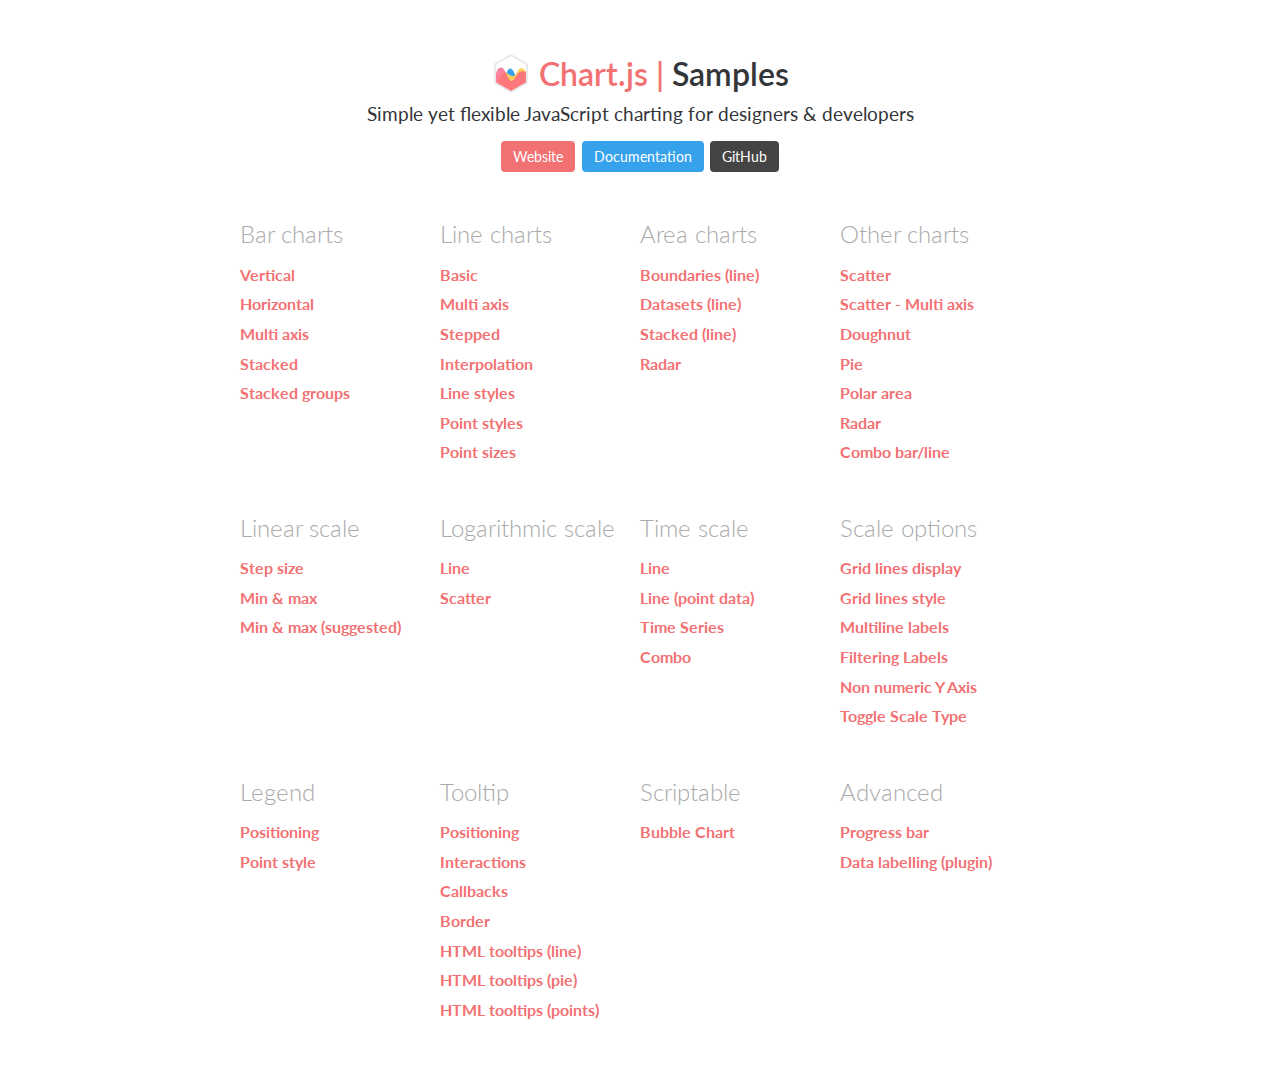
<file: room_iot/static/assets/vendor/chart.js/samples/index.html>
<!DOCTYPE html>
<html lang="en-US">
<head>
	<meta charset="utf-8">
	<meta http-equiv="X-UA-Compatible" content="IE=Edge">
	<meta name="viewport" content="width=device-width, initial-scale=1">
	<link rel="stylesheet" type="text/css" href="style.css">
	<link rel="icon" href="favicon.ico">
	<script src="samples.js"></script>
	<script src="utils.js"></script>
	<title>Chart.js samples</title>
</head>
<body>
	<div class="content">
		<div class="header">
			<div class="chartjs-title">Samples</div>
			<div class="chartjs-caption">Simple yet flexible JavaScript charting for designers &amp; developers</div>
			<div class="chartjs-links">
				<a class="btn btn-chartjs" href="http://www.chartjs.org">Website</a>
				<a class="btn btn-docs" href="http://www.chartjs.org/docs">Documentation</a>
				<a class="btn btn-gh" href="https://github.com/chartjs/Chart.js">GitHub</a>
			</div>
		</div>

		<div id="categories" class="samples-categories"></div>
	</div>

	<script>
		function createCategory(item) {
			var el = document.createElement('div');
			el.className = 'samples-category';
			el.innerHTML =
				'<div class="title">' + item.title + '</div>' +
				'<div class="items"></div>';
			return el;
		}

		function createEntry(item) {
			var el = document.createElement('div');
			el.className = 'samples-entry';
			el.innerHTML = '<a class="title" href="' + item.path + '">' + item.title + '</a>';
			return el;
		}

		var categories = document.getElementById('categories');
		Samples.items.forEach(function(item) {
			var category = createCategory(item);
			var children = category.getElementsByClassName('items')[0];

			(item.items || []).forEach(function(item2) {
				children.appendChild(createEntry(item2));
			});

			categories.appendChild(category);
		});
	</script>
</body>
</html>
</file>
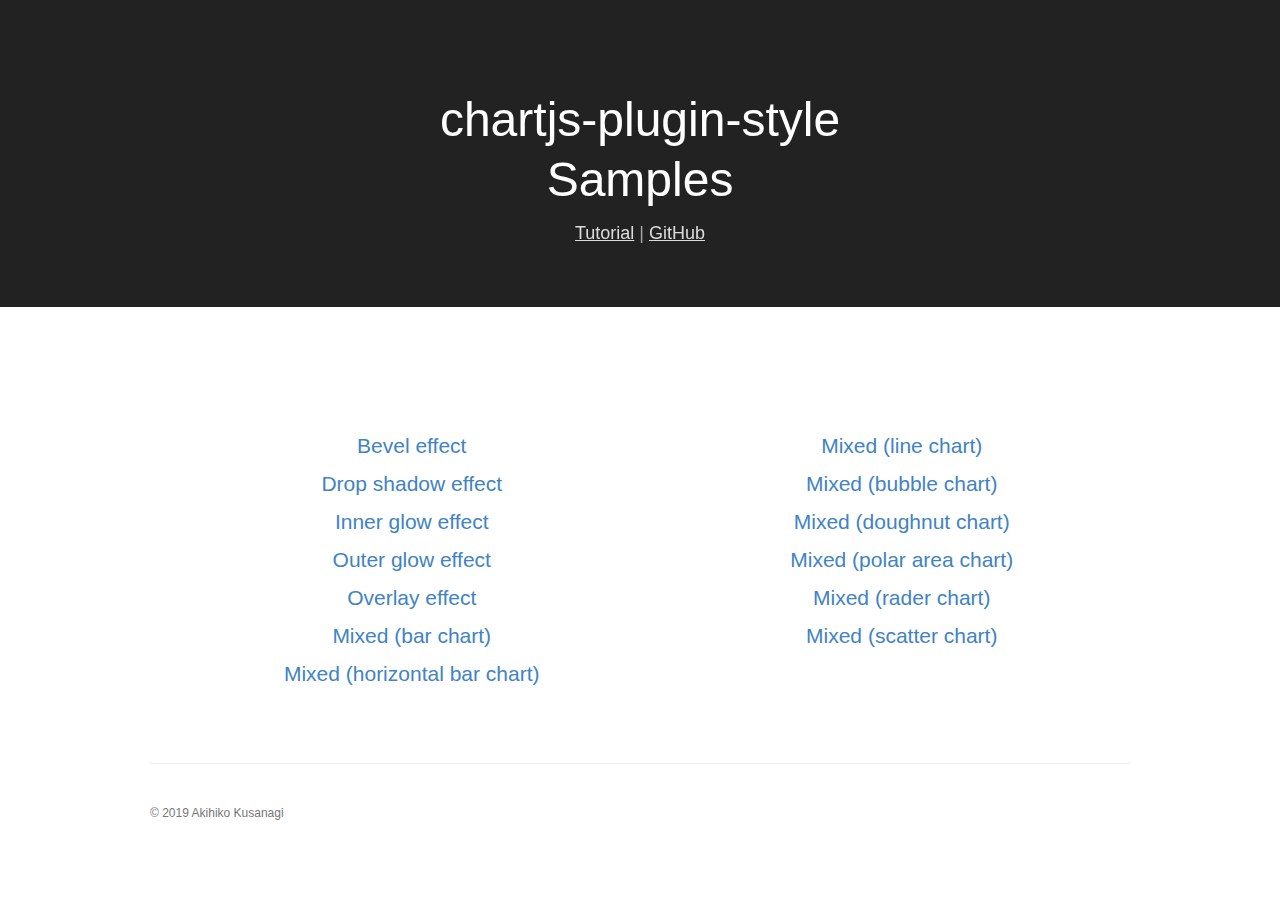
<file: room_iot/static/assets/vendor/chartjs-plugin-style/samples/index.html>
<!DOCTYPE html>
<html lang="en">
  <head>
    <meta http-equiv="Content-Type" content="text/html; charset=utf-8"/>
    <link rel="stylesheet" href="./style.css" type="text/css">
    <title>chartjs-plugin-style Samples</title>
    <meta property="og:title" content="chartjs-plugin-style Samples" />
    <meta property="og:locale" content="en_US" />
    <link rel="canonical" href="https://nagix.github.io/chartjs-plugin-style/samples" />
    <meta property="og:url" content="https://nagix.github.io/chartjs-plugin-style/samples" />
    <meta property="og:site_name" content="chartjs-plugin-style/samples" />
    <meta name="twitter:site" content="@nagix" />
    <meta name="theme-color" content="#ffffff">
  </head>
  <body>
    <section id="hero-spot" class="hero-spot">
      <h1>chartjs-plugin-style<br />Samples</h1>
      <h2><a href="https://nagix.github.io/chartjs-plugin-style">Tutorial</a> | <a href="https://github.com/nagix/chartjs-plugin-style">GitHub</a></h2>
    </section>
    <section>
      <ul class="next-steps wrapper">
        <li>
          <h2>
            <a href="./bevel.html">Bevel effect</a><br />
            <a href="./shadow.html">Drop shadow effect</a><br />
            <a href="./innerglow.html">Inner glow effect</a><br />
            <a href="./outerglow.html">Outer glow effect</a><br />
            <a href="./overlay.html">Overlay effect</a><br />
            <a href="./bar.html">Mixed (bar chart)</a><br />
            <a href="./horizontalBar.html">Mixed (horizontal bar chart)</a><br />
          </h2>
        </li>
        <li>
          <h2>
            <a href="./line.html">Mixed (line chart)</a><br />
            <a href="./bubble.html">Mixed (bubble chart)</a><br />
            <a href="./doughnut.html">Mixed (doughnut chart)</a><br />
            <a href="./polarArea.html">Mixed (polar area chart)</a><br />
            <a href="./radar.html">Mixed (rader chart)</a><br />
            <a href="./scatter.html">Mixed (scatter chart)</a><br />
          </h2>
        </li>
      </ul>
    </section>

    <footer class="page-footer">
      <ul class="site-footer-links">
        <li>&copy; 2019 Akihiko Kusanagi</li>
      </ul>
    </footer>
  </body>
</html>
</file>
<file: room_iot/static/assets/vendor/themify-icons/demo-files/demo.css>
body {
	font: normal 1em/1.5em Arial, Helvetica, sans-serif;
	max-width: 90%;
	margin: 30px auto 0;
}
h1, h3 {
	font-weight: normal;
}
h3 {
	font-size: 1.4;
	text-transform: uppercase;
	letter-spacing: 1px;
}

.icon-section {
	margin: 0 0 3em;
	clear: both;
	overflow: hidden;
}
.icon-container {
	width: 240px; 
	padding: .7em 0;
	float: left; 
	position: relative;
	text-align: left;
}
.icon-container [class^="ti-"], 
.icon-container [class*=" ti-"] {
	color: #000;
	position: absolute;
	margin-top: 3px;
	transition: .3s;
}
.icon-container:hover [class^="ti-"],
.icon-container:hover [class*=" ti-"] {
	font-size: 2.2em;
	margin-top: -5px;
}
.icon-container:hover .icon-name {
	color: #000;
}
.icon-name {
	color: #aaa;
	margin-left: 35px;
	font-size: .8em;
	transition: .3s;
}
.icon-container:hover .icon-name {
	margin-left: 45px;
}
</file>
<file: room_iot/static/assets/vendor/themify-icons/themify-icons.css>
@font-face {
	font-family: 'themify';
	src:url('fonts/themify.eot?-fvbane');
	src:url('fonts/themify.eot?#iefix-fvbane') format('embedded-opentype'),
		url('fonts/themify.woff?-fvbane') format('woff'),
		url('fonts/themify.ttf?-fvbane') format('truetype'),
		url('fonts/themify.svg?-fvbane#themify') format('svg');
	font-weight: normal;
	font-style: normal;
}

[class^="ti-"], [class*=" ti-"] {
	font-family: 'themify';
	speak: none;
	font-style: normal;
	font-weight: normal;
	font-variant: normal;
	text-transform: none;
	line-height: 1;

	/* Better Font Rendering =========== */
	-webkit-font-smoothing: antialiased;
	-moz-osx-font-smoothing: grayscale;
}

.ti-wand:before {
	content: "\e600";
}
.ti-volume:before {
	content: "\e601";
}
.ti-user:before {
	content: "\e602";
}
.ti-unlock:before {
	content: "\e603";
}
.ti-unlink:before {
	content: "\e604";
}
.ti-trash:before {
	content: "\e605";
}
.ti-thought:before {
	content: "\e606";
}
.ti-target:before {
	content: "\e607";
}
.ti-tag:before {
	content: "\e608";
}
.ti-tablet:before {
	content: "\e609";
}
.ti-star:before {
	content: "\e60a";
}
.ti-spray:before {
	content: "\e60b";
}
.ti-signal:before {
	content: "\e60c";
}
.ti-shopping-cart:before {
	content: "\e60d";
}
.ti-shopping-cart-full:before {
	content: "\e60e";
}
.ti-settings:before {
	content: "\e60f";
}
.ti-search:before {
	content: "\e610";
}
.ti-zoom-in:before {
	content: "\e611";
}
.ti-zoom-out:before {
	content: "\e612";
}
.ti-cut:before {
	content: "\e613";
}
.ti-ruler:before {
	content: "\e614";
}
.ti-ruler-pencil:before {
	content: "\e615";
}
.ti-ruler-alt:before {
	content: "\e616";
}
.ti-bookmark:before {
	content: "\e617";
}
.ti-bookmark-alt:before {
	content: "\e618";
}
.ti-reload:before {
	content: "\e619";
}
.ti-plus:before {
	content: "\e61a";
}
.ti-pin:before {
	content: "\e61b";
}
.ti-pencil:before {
	content: "\e61c";
}
.ti-pencil-alt:before {
	content: "\e61d";
}
.ti-paint-roller:before {
	content: "\e61e";
}
.ti-paint-bucket:before {
	content: "\e61f";
}
.ti-na:before {
	content: "\e620";
}
.ti-mobile:before {
	content: "\e621";
}
.ti-minus:before {
	content: "\e622";
}
.ti-medall:before {
	content: "\e623";
}
.ti-medall-alt:before {
	content: "\e624";
}
.ti-marker:before {
	content: "\e625";
}
.ti-marker-alt:before {
	content: "\e626";
}
.ti-arrow-up:before {
	content: "\e627";
}
.ti-arrow-right:before {
	content: "\e628";
}
.ti-arrow-left:before {
	content: "\e629";
}
.ti-arrow-down:before {
	content: "\e62a";
}
.ti-lock:before {
	content: "\e62b";
}
.ti-location-arrow:before {
	content: "\e62c";
}
.ti-link:before {
	content: "\e62d";
}
.ti-layout:before {
	content: "\e62e";
}
.ti-layers:before {
	content: "\e62f";
}
.ti-layers-alt:before {
	content: "\e630";
}
.ti-key:before {
	content: "\e631";
}
.ti-import:before {
	content: "\e632";
}
.ti-image:before {
	content: "\e633";
}
.ti-heart:before {
	content: "\e634";
}
.ti-heart-broken:before {
	content: "\e635";
}
.ti-hand-stop:before {
	content: "\e636";
}
.ti-hand-open:before {
	content: "\e637";
}
.ti-hand-drag:before {
	content: "\e638";
}
.ti-folder:before {
	content: "\e639";
}
.ti-flag:before {
	content: "\e63a";
}
.ti-flag-alt:before {
	content: "\e63b";
}
.ti-flag-alt-2:before {
	content: "\e63c";
}
.ti-eye:before {
	content: "\e63d";
}
.ti-export:before {
	content: "\e63e";
}
.ti-exchange-vertical:before {
	content: "\e63f";
}
.ti-desktop:before {
	content: "\e640";
}
.ti-cup:before {
	content: "\e641";
}
.ti-crown:before {
	content: "\e642";
}
.ti-comments:before {
	content: "\e643";
}
.ti-comment:before {
	content: "\e644";
}
.ti-comment-alt:before {
	content: "\e645";
}
.ti-close:before {
	content: "\e646";
}
.ti-clip:before {
	content: "\e647";
}
.ti-angle-up:before {
	content: "\e648";
}
.ti-angle-right:before {
	content: "\e649";
}
.ti-angle-left:before {
	content: "\e64a";
}
.ti-angle-down:before {
	content: "\e64b";
}
.ti-check:before {
	content: "\e64c";
}
.ti-check-box:before {
	content: "\e64d";
}
.ti-camera:before {
	content: "\e64e";
}
.ti-announcement:before {
	content: "\e64f";
}
.ti-brush:before {
	content: "\e650";
}
.ti-briefcase:before {
	content: "\e651";
}
.ti-bolt:before {
	content: "\e652";
}
.ti-bolt-alt:before {
	content: "\e653";
}
.ti-blackboard:before {
	content: "\e654";
}
.ti-bag:before {
	content: "\e655";
}
.ti-move:before {
	content: "\e656";
}
.ti-arrows-vertical:before {
	content: "\e657";
}
.ti-arrows-horizontal:before {
	content: "\e658";
}
.ti-fullscreen:before {
	content: "\e659";
}
.ti-arrow-top-right:before {
	content: "\e65a";
}
.ti-arrow-top-left:before {
	content: "\e65b";
}
.ti-arrow-circle-up:before {
	content: "\e65c";
}
.ti-arrow-circle-right:before {
	content: "\e65d";
}
.ti-arrow-circle-left:before {
	content: "\e65e";
}
.ti-arrow-circle-down:before {
	content: "\e65f";
}
.ti-angle-double-up:before {
	content: "\e660";
}
.ti-angle-double-right:before {
	content: "\e661";
}
.ti-angle-double-left:before {
	content: "\e662";
}
.ti-angle-double-down:before {
	content: "\e663";
}
.ti-zip:before {
	content: "\e664";
}
.ti-world:before {
	content: "\e665";
}
.ti-wheelchair:before {
	content: "\e666";
}
.ti-view-list:before {
	content: "\e667";
}
.ti-view-list-alt:before {
	content: "\e668";
}
.ti-view-grid:before {
	content: "\e669";
}
.ti-uppercase:before {
	content: "\e66a";
}
.ti-upload:before {
	content: "\e66b";
}
.ti-underline:before {
	content: "\e66c";
}
.ti-truck:before {
	content: "\e66d";
}
.ti-timer:before {
	content: "\e66e";
}
.ti-ticket:before {
	content: "\e66f";
}
.ti-thumb-up:before {
	content: "\e670";
}
.ti-thumb-down:before {
	content: "\e671";
}
.ti-text:before {
	content: "\e672";
}
.ti-stats-up:before {
	content: "\e673";
}
.ti-stats-down:before {
	content: "\e674";
}
.ti-split-v:before {
	content: "\e675";
}
.ti-split-h:before {
	content: "\e676";
}
.ti-smallcap:before {
	content: "\e677";
}
.ti-shine:before {
	content: "\e678";
}
.ti-shift-right:before {
	content: "\e679";
}
.ti-shift-left:before {
	content: "\e67a";
}
.ti-shield:before {
	content: "\e67b";
}
.ti-notepad:before {
	content: "\e67c";
}
.ti-server:before {
	content: "\e67d";
}
.ti-quote-right:before {
	content: "\e67e";
}
.ti-quote-left:before {
	content: "\e67f";
}
.ti-pulse:before {
	content: "\e680";
}
.ti-printer:before {
	content: "\e681";
}
.ti-power-off:before {
	content: "\e682";
}
.ti-plug:before {
	content: "\e683";
}
.ti-pie-chart:before {
	content: "\e684";
}
.ti-paragraph:before {
	content: "\e685";
}
.ti-panel:before {
	content: "\e686";
}
.ti-package:before {
	content: "\e687";
}
.ti-music:before {
	content: "\e688";
}
.ti-music-alt:before {
	content: "\e689";
}
.ti-mouse:before {
	content: "\e68a";
}
.ti-mouse-alt:before {
	content: "\e68b";
}
.ti-money:before {
	content: "\e68c";
}
.ti-microphone:before {
	content: "\e68d";
}
.ti-menu:before {
	content: "\e68e";
}
.ti-menu-alt:before {
	content: "\e68f";
}
.ti-map:before {
	content: "\e690";
}
.ti-map-alt:before {
	content: "\e691";
}
.ti-loop:before {
	content: "\e692";
}
.ti-location-pin:before {
	content: "\e693";
}
.ti-list:before {
	content: "\e694";
}
.ti-light-bulb:before {
	content: "\e695";
}
.ti-Italic:before {
	content: "\e696";
}
.ti-info:before {
	content: "\e697";
}
.ti-infinite:before {
	content: "\e698";
}
.ti-id-badge:before {
	content: "\e699";
}
.ti-hummer:before {
	content: "\e69a";
}
.ti-home:before {
	content: "\e69b";
}
.ti-help:before {
	content: "\e69c";
}
.ti-headphone:before {
	content: "\e69d";
}
.ti-harddrives:before {
	content: "\e69e";
}
.ti-harddrive:before {
	content: "\e69f";
}
.ti-gift:before {
	content: "\e6a0";
}
.ti-game:before {
	content: "\e6a1";
}
.ti-filter:before {
	content: "\e6a2";
}
.ti-files:before {
	content: "\e6a3";
}
.ti-file:before {
	content: "\e6a4";
}
.ti-eraser:before {
	content: "\e6a5";
}
.ti-envelope:before {
	content: "\e6a6";
}
.ti-download:before {
	content: "\e6a7";
}
.ti-direction:before {
	content: "\e6a8";
}
.ti-direction-alt:before {
	content: "\e6a9";
}
.ti-dashboard:before {
	content: "\e6aa";
}
.ti-control-stop:before {
	content: "\e6ab";
}
.ti-control-shuffle:before {
	content: "\e6ac";
}
.ti-control-play:before {
	content: "\e6ad";
}
.ti-control-pause:before {
	content: "\e6ae";
}
.ti-control-forward:before {
	content: "\e6af";
}
.ti-control-backward:before {
	content: "\e6b0";
}
.ti-cloud:before {
	content: "\e6b1";
}
.ti-cloud-up:before {
	content: "\e6b2";
}
.ti-cloud-down:before {
	content: "\e6b3";
}
.ti-clipboard:before {
	content: "\e6b4";
}
.ti-car:before {
	content: "\e6b5";
}
.ti-calendar:before {
	content: "\e6b6";
}
.ti-book:before {
	content: "\e6b7";
}
.ti-bell:before {
	content: "\e6b8";
}
.ti-basketball:before {
	content: "\e6b9";
}
.ti-bar-chart:before {
	content: "\e6ba";
}
.ti-bar-chart-alt:before {
	content: "\e6bb";
}
.ti-back-right:before {
	content: "\e6bc";
}
.ti-back-left:before {
	content: "\e6bd";
}
.ti-arrows-corner:before {
	content: "\e6be";
}
.ti-archive:before {
	content: "\e6bf";
}
.ti-anchor:before {
	content: "\e6c0";
}
.ti-align-right:before {
	content: "\e6c1";
}
.ti-align-left:before {
	content: "\e6c2";
}
.ti-align-justify:before {
	content: "\e6c3";
}
.ti-align-center:before {
	content: "\e6c4";
}
.ti-alert:before {
	content: "\e6c5";
}
.ti-alarm-clock:before {
	content: "\e6c6";
}
.ti-agenda:before {
	content: "\e6c7";
}
.ti-write:before {
	content: "\e6c8";
}
.ti-window:before {
	content: "\e6c9";
}
.ti-widgetized:before {
	content: "\e6ca";
}
.ti-widget:before {
	content: "\e6cb";
}
.ti-widget-alt:before {
	content: "\e6cc";
}
.ti-wallet:before {
	content: "\e6cd";
}
.ti-video-clapper:before {
	content: "\e6ce";
}
.ti-video-camera:before {
	content: "\e6cf";
}
.ti-vector:before {
	content: "\e6d0";
}
.ti-themify-logo:before {
	content: "\e6d1";
}
.ti-themify-favicon:before {
	content: "\e6d2";
}
.ti-themify-favicon-alt:before {
	content: "\e6d3";
}
.ti-support:before {
	content: "\e6d4";
}
.ti-stamp:before {
	content: "\e6d5";
}
.ti-split-v-alt:before {
	content: "\e6d6";
}
.ti-slice:before {
	content: "\e6d7";
}
.ti-shortcode:before {
	content: "\e6d8";
}
.ti-shift-right-alt:before {
	content: "\e6d9";
}
.ti-shift-left-alt:before {
	content: "\e6da";
}
.ti-ruler-alt-2:before {
	content: "\e6db";
}
.ti-receipt:before {
	content: "\e6dc";
}
.ti-pin2:before {
	content: "\e6dd";
}
.ti-pin-alt:before {
	content: "\e6de";
}
.ti-pencil-alt2:before {
	content: "\e6df";
}
.ti-palette:before {
	content: "\e6e0";
}
.ti-more:before {
	content: "\e6e1";
}
.ti-more-alt:before {
	content: "\e6e2";
}
.ti-microphone-alt:before {
	content: "\e6e3";
}
.ti-magnet:before {
	content: "\e6e4";
}
.ti-line-double:before {
	content: "\e6e5";
}
.ti-line-dotted:before {
	content: "\e6e6";
}
.ti-line-dashed:before {
	content: "\e6e7";
}
.ti-layout-width-full:before {
	content: "\e6e8";
}
.ti-layout-width-default:before {
	content: "\e6e9";
}
.ti-layout-width-default-alt:before {
	content: "\e6ea";
}
.ti-layout-tab:before {
	content: "\e6eb";
}
.ti-layout-tab-window:before {
	content: "\e6ec";
}
.ti-layout-tab-v:before {
	content: "\e6ed";
}
.ti-layout-tab-min:before {
	content: "\e6ee";
}
.ti-layout-slider:before {
	content: "\e6ef";
}
.ti-layout-slider-alt:before {
	content: "\e6f0";
}
.ti-layout-sidebar-right:before {
	content: "\e6f1";
}
.ti-layout-sidebar-none:before {
	content: "\e6f2";
}
.ti-layout-sidebar-left:before {
	content: "\e6f3";
}
.ti-layout-placeholder:before {
	content: "\e6f4";
}
.ti-layout-menu:before {
	content: "\e6f5";
}
.ti-layout-menu-v:before {
	content: "\e6f6";
}
.ti-layout-menu-separated:before {
	content: "\e6f7";
}
.ti-layout-menu-full:before {
	content: "\e6f8";
}
.ti-layout-media-right-alt:before {
	content: "\e6f9";
}
.ti-layout-media-right:before {
	content: "\e6fa";
}
.ti-layout-media-overlay:before {
	content: "\e6fb";
}
.ti-layout-media-overlay-alt:before {
	content: "\e6fc";
}
.ti-layout-media-overlay-alt-2:before {
	content: "\e6fd";
}
.ti-layout-media-left-alt:before {
	content: "\e6fe";
}
.ti-layout-media-left:before {
	content: "\e6ff";
}
.ti-layout-media-center-alt:before {
	content: "\e700";
}
.ti-layout-media-center:before {
	content: "\e701";
}
.ti-layout-list-thumb:before {
	content: "\e702";
}
.ti-layout-list-thumb-alt:before {
	content: "\e703";
}
.ti-layout-list-post:before {
	content: "\e704";
}
.ti-layout-list-large-image:before {
	content: "\e705";
}
.ti-layout-line-solid:before {
	content: "\e706";
}
.ti-layout-grid4:before {
	content: "\e707";
}
.ti-layout-grid3:before {
	content: "\e708";
}
.ti-layout-grid2:before {
	content: "\e709";
}
.ti-layout-grid2-thumb:before {
	content: "\e70a";
}
.ti-layout-cta-right:before {
	content: "\e70b";
}
.ti-layout-cta-left:before {
	content: "\e70c";
}
.ti-layout-cta-center:before {
	content: "\e70d";
}
.ti-layout-cta-btn-right:before {
	content: "\e70e";
}
.ti-layout-cta-btn-left:before {
	content: "\e70f";
}
.ti-layout-column4:before {
	content: "\e710";
}
.ti-layout-column3:before {
	content: "\e711";
}
.ti-layout-column2:before {
	content: "\e712";
}
.ti-layout-accordion-separated:before {
	content: "\e713";
}
.ti-layout-accordion-merged:before {
	content: "\e714";
}
.ti-layout-accordion-list:before {
	content: "\e715";
}
.ti-ink-pen:before {
	content: "\e716";
}
.ti-info-alt:before {
	content: "\e717";
}
.ti-help-alt:before {
	content: "\e718";
}
.ti-headphone-alt:before {
	content: "\e719";
}
.ti-hand-point-up:before {
	content: "\e71a";
}
.ti-hand-point-right:before {
	content: "\e71b";
}
.ti-hand-point-left:before {
	content: "\e71c";
}
.ti-hand-point-down:before {
	content: "\e71d";
}
.ti-gallery:before {
	content: "\e71e";
}
.ti-face-smile:before {
	content: "\e71f";
}
.ti-face-sad:before {
	content: "\e720";
}
.ti-credit-card:before {
	content: "\e721";
}
.ti-control-skip-forward:before {
	content: "\e722";
}
.ti-control-skip-backward:before {
	content: "\e723";
}
.ti-control-record:before {
	content: "\e724";
}
.ti-control-eject:before {
	content: "\e725";
}
.ti-comments-smiley:before {
	content: "\e726";
}
.ti-brush-alt:before {
	content: "\e727";
}
.ti-youtube:before {
	content: "\e728";
}
.ti-vimeo:before {
	content: "\e729";
}
.ti-twitter:before {
	content: "\e72a";
}
.ti-time:before {
	content: "\e72b";
}
.ti-tumblr:before {
	content: "\e72c";
}
.ti-skype:before {
	content: "\e72d";
}
.ti-share:before {
	content: "\e72e";
}
.ti-share-alt:before {
	content: "\e72f";
}
.ti-rocket:before {
	content: "\e730";
}
.ti-pinterest:before {
	content: "\e731";
}
.ti-new-window:before {
	content: "\e732";
}
.ti-microsoft:before {
	content: "\e733";
}
.ti-list-ol:before {
	content: "\e734";
}
.ti-linkedin:before {
	content: "\e735";
}
.ti-layout-sidebar-2:before {
	content: "\e736";
}
.ti-layout-grid4-alt:before {
	content: "\e737";
}
.ti-layout-grid3-alt:before {
	content: "\e738";
}
.ti-layout-grid2-alt:before {
	content: "\e739";
}
.ti-layout-column4-alt:before {
	content: "\e73a";
}
.ti-layout-column3-alt:before {
	content: "\e73b";
}
.ti-layout-column2-alt:before {
	content: "\e73c";
}
.ti-instagram:before {
	content: "\e73d";
}
.ti-google:before {
	content: "\e73e";
}
.ti-github:before {
	content: "\e73f";
}
.ti-flickr:before {
	content: "\e740";
}
.ti-facebook:before {
	content: "\e741";
}
.ti-dropbox:before {
	content: "\e742";
}
.ti-dribbble:before {
	content: "\e743";
}
.ti-apple:before {
	content: "\e744";
}
.ti-android:before {
	content: "\e745";
}
.ti-save:before {
	content: "\e746";
}
.ti-save-alt:before {
	content: "\e747";
}
.ti-yahoo:before {
	content: "\e748";
}
.ti-wordpress:before {
	content: "\e749";
}
.ti-vimeo-alt:before {
	content: "\e74a";
}
.ti-twitter-alt:before {
	content: "\e74b";
}
.ti-tumblr-alt:before {
	content: "\e74c";
}
.ti-trello:before {
	content: "\e74d";
}
.ti-stack-overflow:before {
	content: "\e74e";
}
.ti-soundcloud:before {
	content: "\e74f";
}
.ti-sharethis:before {
	content: "\e750";
}
.ti-sharethis-alt:before {
	content: "\e751";
}
.ti-reddit:before {
	content: "\e752";
}
.ti-pinterest-alt:before {
	content: "\e753";
}
.ti-microsoft-alt:before {
	content: "\e754";
}
.ti-linux:before {
	content: "\e755";
}
.ti-jsfiddle:before {
	content: "\e756";
}
.ti-joomla:before {
	content: "\e757";
}
.ti-html5:before {
	content: "\e758";
}
.ti-flickr-alt:before {
	content: "\e759";
}
.ti-email:before {
	content: "\e75a";
}
.ti-drupal:before {
	content: "\e75b";
}
.ti-dropbox-alt:before {
	content: "\e75c";
}
.ti-css3:before {
	content: "\e75d";
}
.ti-rss:before {
	content: "\e75e";
}
.ti-rss-alt:before {
	content: "\e75f";
}

/*Test comment*/
</file>
<file: room_iot/static/assets/vendor/themify-icons/ie7/ie7.css>
.ti-wand {
	*zoom: expression(this.runtimeStyle['zoom'] = '1', this.innerHTML = '&#xe600;');
}
.ti-volume {
	*zoom: expression(this.runtimeStyle['zoom'] = '1', this.innerHTML = '&#xe601;');
}
.ti-user {
	*zoom: expression(this.runtimeStyle['zoom'] = '1', this.innerHTML = '&#xe602;');
}
.ti-unlock {
	*zoom: expression(this.runtimeStyle['zoom'] = '1', this.innerHTML = '&#xe603;');
}
.ti-unlink {
	*zoom: expression(this.runtimeStyle['zoom'] = '1', this.innerHTML = '&#xe604;');
}
.ti-trash {
	*zoom: expression(this.runtimeStyle['zoom'] = '1', this.innerHTML = '&#xe605;');
}
.ti-thought {
	*zoom: expression(this.runtimeStyle['zoom'] = '1', this.innerHTML = '&#xe606;');
}
.ti-target {
	*zoom: expression(this.runtimeStyle['zoom'] = '1', this.innerHTML = '&#xe607;');
}
.ti-tag {
	*zoom: expression(this.runtimeStyle['zoom'] = '1', this.innerHTML = '&#xe608;');
}
.ti-tablet {
	*zoom: expression(this.runtimeStyle['zoom'] = '1', this.innerHTML = '&#xe609;');
}
.ti-star {
	*zoom: expression(this.runtimeStyle['zoom'] = '1', this.innerHTML = '&#xe60a;');
}
.ti-spray {
	*zoom: expression(this.runtimeStyle['zoom'] = '1', this.innerHTML = '&#xe60b;');
}
.ti-signal {
	*zoom: expression(this.runtimeStyle['zoom'] = '1', this.innerHTML = '&#xe60c;');
}
.ti-shopping-cart {
	*zoom: expression(this.runtimeStyle['zoom'] = '1', this.innerHTML = '&#xe60d;');
}
.ti-shopping-cart-full {
	*zoom: expression(this.runtimeStyle['zoom'] = '1', this.innerHTML = '&#xe60e;');
}
.ti-settings {
	*zoom: expression(this.runtimeStyle['zoom'] = '1', this.innerHTML = '&#xe60f;');
}
.ti-search {
	*zoom: expression(this.runtimeStyle['zoom'] = '1', this.innerHTML = '&#xe610;');
}
.ti-zoom-in {
	*zoom: expression(this.runtimeStyle['zoom'] = '1', this.innerHTML = '&#xe611;');
}
.ti-zoom-out {
	*zoom: expression(this.runtimeStyle['zoom'] = '1', this.innerHTML = '&#xe612;');
}
.ti-cut {
	*zoom: expression(this.runtimeStyle['zoom'] = '1', this.innerHTML = '&#xe613;');
}
.ti-ruler {
	*zoom: expression(this.runtimeStyle['zoom'] = '1', this.innerHTML = '&#xe614;');
}
.ti-ruler-pencil {
	*zoom: expression(this.runtimeStyle['zoom'] = '1', this.innerHTML = '&#xe615;');
}
.ti-ruler-alt {
	*zoom: expression(this.runtimeStyle['zoom'] = '1', this.innerHTML = '&#xe616;');
}
.ti-bookmark {
	*zoom: expression(this.runtimeStyle['zoom'] = '1', this.innerHTML = '&#xe617;');
}
.ti-bookmark-alt {
	*zoom: expression(this.runtimeStyle['zoom'] = '1', this.innerHTML = '&#xe618;');
}
.ti-reload {
	*zoom: expression(this.runtimeStyle['zoom'] = '1', this.innerHTML = '&#xe619;');
}
.ti-plus {
	*zoom: expression(this.runtimeStyle['zoom'] = '1', this.innerHTML = '&#xe61a;');
}
.ti-pin {
	*zoom: expression(this.runtimeStyle['zoom'] = '1', this.innerHTML = '&#xe61b;');
}
.ti-pencil {
	*zoom: expression(this.runtimeStyle['zoom'] = '1', this.innerHTML = '&#xe61c;');
}
.ti-pencil-alt {
	*zoom: expression(this.runtimeStyle['zoom'] = '1', this.innerHTML = '&#xe61d;');
}
.ti-paint-roller {
	*zoom: expression(this.runtimeStyle['zoom'] = '1', this.innerHTML = '&#xe61e;');
}
.ti-paint-bucket {
	*zoom: expression(this.runtimeStyle['zoom'] = '1', this.innerHTML = '&#xe61f;');
}
.ti-na {
	*zoom: expression(this.runtimeStyle['zoom'] = '1', this.innerHTML = '&#xe620;');
}
.ti-mobile {
	*zoom: expression(this.runtimeStyle['zoom'] = '1', this.innerHTML = '&#xe621;');
}
.ti-minus {
	*zoom: expression(this.runtimeStyle['zoom'] = '1', this.innerHTML = '&#xe622;');
}
.ti-medall {
	*zoom: expression(this.runtimeStyle['zoom'] = '1', this.innerHTML = '&#xe623;');
}
.ti-medall-alt {
	*zoom: expression(this.runtimeStyle['zoom'] = '1', this.innerHTML = '&#xe624;');
}
.ti-marker {
	*zoom: expression(this.runtimeStyle['zoom'] = '1', this.innerHTML = '&#xe625;');
}
.ti-marker-alt {
	*zoom: expression(this.runtimeStyle['zoom'] = '1', this.innerHTML = '&#xe626;');
}
.ti-arrow-up {
	*zoom: expression(this.runtimeStyle['zoom'] = '1', this.innerHTML = '&#xe627;');
}
.ti-arrow-right {
	*zoom: expression(this.runtimeStyle['zoom'] = '1', this.innerHTML = '&#xe628;');
}
.ti-arrow-left {
	*zoom: expression(this.runtimeStyle['zoom'] = '1', this.innerHTML = '&#xe629;');
}
.ti-arrow-down {
	*zoom: expression(this.runtimeStyle['zoom'] = '1', this.innerHTML = '&#xe62a;');
}
.ti-lock {
	*zoom: expression(this.runtimeStyle['zoom'] = '1', this.innerHTML = '&#xe62b;');
}
.ti-location-arrow {
	*zoom: expression(this.runtimeStyle['zoom'] = '1', this.innerHTML = '&#xe62c;');
}
.ti-link {
	*zoom: expression(this.runtimeStyle['zoom'] = '1', this.innerHTML = '&#xe62d;');
}
.ti-layout {
	*zoom: expression(this.runtimeStyle['zoom'] = '1', this.innerHTML = '&#xe62e;');
}
.ti-layers {
	*zoom: expression(this.runtimeStyle['zoom'] = '1', this.innerHTML = '&#xe62f;');
}
.ti-layers-alt {
	*zoom: expression(this.runtimeStyle['zoom'] = '1', this.innerHTML = '&#xe630;');
}
.ti-key {
	*zoom: expression(this.runtimeStyle['zoom'] = '1', this.innerHTML = '&#xe631;');
}
.ti-import {
	*zoom: expression(this.runtimeStyle['zoom'] = '1', this.innerHTML = '&#xe632;');
}
.ti-image {
	*zoom: expression(this.runtimeStyle['zoom'] = '1', this.innerHTML = '&#xe633;');
}
.ti-heart {
	*zoom: expression(this.runtimeStyle['zoom'] = '1', this.innerHTML = '&#xe634;');
}
.ti-heart-broken {
	*zoom: expression(this.runtimeStyle['zoom'] = '1', this.innerHTML = '&#xe635;');
}
.ti-hand-stop {
	*zoom: expression(this.runtimeStyle['zoom'] = '1', this.innerHTML = '&#xe636;');
}
.ti-hand-open {
	*zoom: expression(this.runtimeStyle['zoom'] = '1', this.innerHTML = '&#xe637;');
}
.ti-hand-drag {
	*zoom: expression(this.runtimeStyle['zoom'] = '1', this.innerHTML = '&#xe638;');
}
.ti-folder {
	*zoom: expression(this.runtimeStyle['zoom'] = '1', this.innerHTML = '&#xe639;');
}
.ti-flag {
	*zoom: expression(this.runtimeStyle['zoom'] = '1', this.innerHTML = '&#xe63a;');
}
.ti-flag-alt {
	*zoom: expression(this.runtimeStyle['zoom'] = '1', this.innerHTML = '&#xe63b;');
}
.ti-flag-alt-2 {
	*zoom: expression(this.runtimeStyle['zoom'] = '1', this.innerHTML = '&#xe63c;');
}
.ti-eye {
	*zoom: expression(this.runtimeStyle['zoom'] = '1', this.innerHTML = '&#xe63d;');
}
.ti-export {
	*zoom: expression(this.runtimeStyle['zoom'] = '1', this.innerHTML = '&#xe63e;');
}
.ti-exchange-vertical {
	*zoom: expression(this.runtimeStyle['zoom'] = '1', this.innerHTML = '&#xe63f;');
}
.ti-desktop {
	*zoom: expression(this.runtimeStyle['zoom'] = '1', this.innerHTML = '&#xe640;');
}
.ti-cup {
	*zoom: expression(this.runtimeStyle['zoom'] = '1', this.innerHTML = '&#xe641;');
}
.ti-crown {
	*zoom: expression(this.runtimeStyle['zoom'] = '1', this.innerHTML = '&#xe642;');
}
.ti-comments {
	*zoom: expression(this.runtimeStyle['zoom'] = '1', this.innerHTML = '&#xe643;');
}
.ti-comment {
	*zoom: expression(this.runtimeStyle['zoom'] = '1', this.innerHTML = '&#xe644;');
}
.ti-comment-alt {
	*zoom: expression(this.runtimeStyle['zoom'] = '1', this.innerHTML = '&#xe645;');
}
.ti-close {
	*zoom: expression(this.runtimeStyle['zoom'] = '1', this.innerHTML = '&#xe646;');
}
.ti-clip {
	*zoom: expression(this.runtimeStyle['zoom'] = '1', this.innerHTML = '&#xe647;');
}
.ti-angle-up {
	*zoom: expression(this.runtimeStyle['zoom'] = '1', this.innerHTML = '&#xe648;');
}
.ti-angle-right {
	*zoom: expression(this.runtimeStyle['zoom'] = '1', this.innerHTML = '&#xe649;');
}
.ti-angle-left {
	*zoom: expression(this.runtimeStyle['zoom'] = '1', this.innerHTML = '&#xe64a;');
}
.ti-angle-down {
	*zoom: expression(this.runtimeStyle['zoom'] = '1', this.innerHTML = '&#xe64b;');
}
.ti-check {
	*zoom: expression(this.runtimeStyle['zoom'] = '1', this.innerHTML = '&#xe64c;');
}
.ti-check-box {
	*zoom: expression(this.runtimeStyle['zoom'] = '1', this.innerHTML = '&#xe64d;');
}
.ti-camera {
	*zoom: expression(this.runtimeStyle['zoom'] = '1', this.innerHTML = '&#xe64e;');
}
.ti-announcement {
	*zoom: expression(this.runtimeStyle['zoom'] = '1', this.innerHTML = '&#xe64f;');
}
.ti-brush {
	*zoom: expression(this.runtimeStyle['zoom'] = '1', this.innerHTML = '&#xe650;');
}
.ti-briefcase {
	*zoom: expression(this.runtimeStyle['zoom'] = '1', this.innerHTML = '&#xe651;');
}
.ti-bolt {
	*zoom: expression(this.runtimeStyle['zoom'] = '1', this.innerHTML = '&#xe652;');
}
.ti-bolt-alt {
	*zoom: expression(this.runtimeStyle['zoom'] = '1', this.innerHTML = '&#xe653;');
}
.ti-blackboard {
	*zoom: expression(this.runtimeStyle['zoom'] = '1', this.innerHTML = '&#xe654;');
}
.ti-bag {
	*zoom: expression(this.runtimeStyle['zoom'] = '1', this.innerHTML = '&#xe655;');
}
.ti-move {
	*zoom: expression(this.runtimeStyle['zoom'] = '1', this.innerHTML = '&#xe656;');
}
.ti-arrows-vertical {
	*zoom: expression(this.runtimeStyle['zoom'] = '1', this.innerHTML = '&#xe657;');
}
.ti-arrows-horizontal {
	*zoom: expression(this.runtimeStyle['zoom'] = '1', this.innerHTML = '&#xe658;');
}
.ti-fullscreen {
	*zoom: expression(this.runtimeStyle['zoom'] = '1', this.innerHTML = '&#xe659;');
}
.ti-arrow-top-right {
	*zoom: expression(this.runtimeStyle['zoom'] = '1', this.innerHTML = '&#xe65a;');
}
.ti-arrow-top-left {
	*zoom: expression(this.runtimeStyle['zoom'] = '1', this.innerHTML = '&#xe65b;');
}
.ti-arrow-circle-up {
	*zoom: expression(this.runtimeStyle['zoom'] = '1', this.innerHTML = '&#xe65c;');
}
.ti-arrow-circle-right {
	*zoom: expression(this.runtimeStyle['zoom'] = '1', this.innerHTML = '&#xe65d;');
}
.ti-arrow-circle-left {
	*zoom: expression(this.runtimeStyle['zoom'] = '1', this.innerHTML = '&#xe65e;');
}
.ti-arrow-circle-down {
	*zoom: expression(this.runtimeStyle['zoom'] = '1', this.innerHTML = '&#xe65f;');
}
.ti-angle-double-up {
	*zoom: expression(this.runtimeStyle['zoom'] = '1', this.innerHTML = '&#xe660;');
}
.ti-angle-double-right {
	*zoom: expression(this.runtimeStyle['zoom'] = '1', this.innerHTML = '&#xe661;');
}
.ti-angle-double-left {
	*zoom: expression(this.runtimeStyle['zoom'] = '1', this.innerHTML = '&#xe662;');
}
.ti-angle-double-down {
	*zoom: expression(this.runtimeStyle['zoom'] = '1', this.innerHTML = '&#xe663;');
}
.ti-zip {
	*zoom: expression(this.runtimeStyle['zoom'] = '1', this.innerHTML = '&#xe664;');
}
.ti-world {
	*zoom: expression(this.runtimeStyle['zoom'] = '1', this.innerHTML = '&#xe665;');
}
.ti-wheelchair {
	*zoom: expression(this.runtimeStyle['zoom'] = '1', this.innerHTML = '&#xe666;');
}
.ti-view-list {
	*zoom: expression(this.runtimeStyle['zoom'] = '1', this.innerHTML = '&#xe667;');
}
.ti-view-list-alt {
	*zoom: expression(this.runtimeStyle['zoom'] = '1', this.innerHTML = '&#xe668;');
}
.ti-view-grid {
	*zoom: expression(this.runtimeStyle['zoom'] = '1', this.innerHTML = '&#xe669;');
}
.ti-uppercase {
	*zoom: expression(this.runtimeStyle['zoom'] = '1', this.innerHTML = '&#xe66a;');
}
.ti-upload {
	*zoom: expression(this.runtimeStyle['zoom'] = '1', this.innerHTML = '&#xe66b;');
}
.ti-underline {
	*zoom: expression(this.runtimeStyle['zoom'] = '1', this.innerHTML = '&#xe66c;');
}
.ti-truck {
	*zoom: expression(this.runtimeStyle['zoom'] = '1', this.innerHTML = '&#xe66d;');
}
.ti-timer {
	*zoom: expression(this.runtimeStyle['zoom'] = '1', this.innerHTML = '&#xe66e;');
}
.ti-ticket {
	*zoom: expression(this.runtimeStyle['zoom'] = '1', this.innerHTML = '&#xe66f;');
}
.ti-thumb-up {
	*zoom: expression(this.runtimeStyle['zoom'] = '1', this.innerHTML = '&#xe670;');
}
.ti-thumb-down {
	*zoom: expression(this.runtimeStyle['zoom'] = '1', this.innerHTML = '&#xe671;');
}
.ti-text {
	*zoom: expression(this.runtimeStyle['zoom'] = '1', this.innerHTML = '&#xe672;');
}
.ti-stats-up {
	*zoom: expression(this.runtimeStyle['zoom'] = '1', this.innerHTML = '&#xe673;');
}
.ti-stats-down {
	*zoom: expression(this.runtimeStyle['zoom'] = '1', this.innerHTML = '&#xe674;');
}
.ti-split-v {
	*zoom: expression(this.runtimeStyle['zoom'] = '1', this.innerHTML = '&#xe675;');
}
.ti-split-h {
	*zoom: expression(this.runtimeStyle['zoom'] = '1', this.innerHTML = '&#xe676;');
}
.ti-smallcap {
	*zoom: expression(this.runtimeStyle['zoom'] = '1', this.innerHTML = '&#xe677;');
}
.ti-shine {
	*zoom: expression(this.runtimeStyle['zoom'] = '1', this.innerHTML = '&#xe678;');
}
.ti-shift-right {
	*zoom: expression(this.runtimeStyle['zoom'] = '1', this.innerHTML = '&#xe679;');
}
.ti-shift-left {
	*zoom: expression(this.runtimeStyle['zoom'] = '1', this.innerHTML = '&#xe67a;');
}
.ti-shield {
	*zoom: expression(this.runtimeStyle['zoom'] = '1', this.innerHTML = '&#xe67b;');
}
.ti-notepad {
	*zoom: expression(this.runtimeStyle['zoom'] = '1', this.innerHTML = '&#xe67c;');
}
.ti-server {
	*zoom: expression(this.runtimeStyle['zoom'] = '1', this.innerHTML = '&#xe67d;');
}
.ti-quote-right {
	*zoom: expression(this.runtimeStyle['zoom'] = '1', this.innerHTML = '&#xe67e;');
}
.ti-quote-left {
	*zoom: expression(this.runtimeStyle['zoom'] = '1', this.innerHTML = '&#xe67f;');
}
.ti-pulse {
	*zoom: expression(this.runtimeStyle['zoom'] = '1', this.innerHTML = '&#xe680;');
}
.ti-printer {
	*zoom: expression(this.runtimeStyle['zoom'] = '1', this.innerHTML = '&#xe681;');
}
.ti-power-off {
	*zoom: expression(this.runtimeStyle['zoom'] = '1', this.innerHTML = '&#xe682;');
}
.ti-plug {
	*zoom: expression(this.runtimeStyle['zoom'] = '1', this.innerHTML = '&#xe683;');
}
.ti-pie-chart {
	*zoom: expression(this.runtimeStyle['zoom'] = '1', this.innerHTML = '&#xe684;');
}
.ti-paragraph {
	*zoom: expression(this.runtimeStyle['zoom'] = '1', this.innerHTML = '&#xe685;');
}
.ti-panel {
	*zoom: expression(this.runtimeStyle['zoom'] = '1', this.innerHTML = '&#xe686;');
}
.ti-package {
	*zoom: expression(this.runtimeStyle['zoom'] = '1', this.innerHTML = '&#xe687;');
}
.ti-music {
	*zoom: expression(this.runtimeStyle['zoom'] = '1', this.innerHTML = '&#xe688;');
}
.ti-music-alt {
	*zoom: expression(this.runtimeStyle['zoom'] = '1', this.innerHTML = '&#xe689;');
}
.ti-mouse {
	*zoom: expression(this.runtimeStyle['zoom'] = '1', this.innerHTML = '&#xe68a;');
}
.ti-mouse-alt {
	*zoom: expression(this.runtimeStyle['zoom'] = '1', this.innerHTML = '&#xe68b;');
}
.ti-money {
	*zoom: expression(this.runtimeStyle['zoom'] = '1', this.innerHTML = '&#xe68c;');
}
.ti-microphone {
	*zoom: expression(this.runtimeStyle['zoom'] = '1', this.innerHTML = '&#xe68d;');
}
.ti-menu {
	*zoom: expression(this.runtimeStyle['zoom'] = '1', this.innerHTML = '&#xe68e;');
}
.ti-menu-alt {
	*zoom: expression(this.runtimeStyle['zoom'] = '1', this.innerHTML = '&#xe68f;');
}
.ti-map {
	*zoom: expression(this.runtimeStyle['zoom'] = '1', this.innerHTML = '&#xe690;');
}
.ti-map-alt {
	*zoom: expression(this.runtimeStyle['zoom'] = '1', this.innerHTML = '&#xe691;');
}
.ti-loop {
	*zoom: expression(this.runtimeStyle['zoom'] = '1', this.innerHTML = '&#xe692;');
}
.ti-location-pin {
	*zoom: expression(this.runtimeStyle['zoom'] = '1', this.innerHTML = '&#xe693;');
}
.ti-list {
	*zoom: expression(this.runtimeStyle['zoom'] = '1', this.innerHTML = '&#xe694;');
}
.ti-light-bulb {
	*zoom: expression(this.runtimeStyle['zoom'] = '1', this.innerHTML = '&#xe695;');
}
.ti-Italic {
	*zoom: expression(this.runtimeStyle['zoom'] = '1', this.innerHTML = '&#xe696;');
}
.ti-info {
	*zoom: expression(this.runtimeStyle['zoom'] = '1', this.innerHTML = '&#xe697;');
}
.ti-infinite {
	*zoom: expression(this.runtimeStyle['zoom'] = '1', this.innerHTML = '&#xe698;');
}
.ti-id-badge {
	*zoom: expression(this.runtimeStyle['zoom'] = '1', this.innerHTML = '&#xe699;');
}
.ti-hummer {
	*zoom: expression(this.runtimeStyle['zoom'] = '1', this.innerHTML = '&#xe69a;');
}
.ti-home {
	*zoom: expression(this.runtimeStyle['zoom'] = '1', this.innerHTML = '&#xe69b;');
}
.ti-help {
	*zoom: expression(this.runtimeStyle['zoom'] = '1', this.innerHTML = '&#xe69c;');
}
.ti-headphone {
	*zoom: expression(this.runtimeStyle['zoom'] = '1', this.innerHTML = '&#xe69d;');
}
.ti-harddrives {
	*zoom: expression(this.runtimeStyle['zoom'] = '1', this.innerHTML = '&#xe69e;');
}
.ti-harddrive {
	*zoom: expression(this.runtimeStyle['zoom'] = '1', this.innerHTML = '&#xe69f;');
}
.ti-gift {
	*zoom: expression(this.runtimeStyle['zoom'] = '1', this.innerHTML = '&#xe6a0;');
}
.ti-game {
	*zoom: expression(this.runtimeStyle['zoom'] = '1', this.innerHTML = '&#xe6a1;');
}
.ti-filter {
	*zoom: expression(this.runtimeStyle['zoom'] = '1', this.innerHTML = '&#xe6a2;');
}
.ti-files {
	*zoom: expression(this.runtimeStyle['zoom'] = '1', this.innerHTML = '&#xe6a3;');
}
.ti-file {
	*zoom: expression(this.runtimeStyle['zoom'] = '1', this.innerHTML = '&#xe6a4;');
}
.ti-eraser {
	*zoom: expression(this.runtimeStyle['zoom'] = '1', this.innerHTML = '&#xe6a5;');
}
.ti-envelope {
	*zoom: expression(this.runtimeStyle['zoom'] = '1', this.innerHTML = '&#xe6a6;');
}
.ti-download {
	*zoom: expression(this.runtimeStyle['zoom'] = '1', this.innerHTML = '&#xe6a7;');
}
.ti-direction {
	*zoom: expression(this.runtimeStyle['zoom'] = '1', this.innerHTML = '&#xe6a8;');
}
.ti-direction-alt {
	*zoom: expression(this.runtimeStyle['zoom'] = '1', this.innerHTML = '&#xe6a9;');
}
.ti-dashboard {
	*zoom: expression(this.runtimeStyle['zoom'] = '1', this.innerHTML = '&#xe6aa;');
}
.ti-control-stop {
	*zoom: expression(this.runtimeStyle['zoom'] = '1', this.innerHTML = '&#xe6ab;');
}
.ti-control-shuffle {
	*zoom: expression(this.runtimeStyle['zoom'] = '1', this.innerHTML = '&#xe6ac;');
}
.ti-control-play {
	*zoom: expression(this.runtimeStyle['zoom'] = '1', this.innerHTML = '&#xe6ad;');
}
.ti-control-pause {
	*zoom: expression(this.runtimeStyle['zoom'] = '1', this.innerHTML = '&#xe6ae;');
}
.ti-control-forward {
	*zoom: expression(this.runtimeStyle['zoom'] = '1', this.innerHTML = '&#xe6af;');
}
.ti-control-backward {
	*zoom: expression(this.runtimeStyle['zoom'] = '1', this.innerHTML = '&#xe6b0;');
}
.ti-cloud {
	*zoom: expression(this.runtimeStyle['zoom'] = '1', this.innerHTML = '&#xe6b1;');
}
.ti-cloud-up {
	*zoom: expression(this.runtimeStyle['zoom'] = '1', this.innerHTML = '&#xe6b2;');
}
.ti-cloud-down {
	*zoom: expression(this.runtimeStyle['zoom'] = '1', this.innerHTML = '&#xe6b3;');
}
.ti-clipboard {
	*zoom: expression(this.runtimeStyle['zoom'] = '1', this.innerHTML = '&#xe6b4;');
}
.ti-car {
	*zoom: expression(this.runtimeStyle['zoom'] = '1', this.innerHTML = '&#xe6b5;');
}
.ti-calendar {
	*zoom: expression(this.runtimeStyle['zoom'] = '1', this.innerHTML = '&#xe6b6;');
}
.ti-book {
	*zoom: expression(this.runtimeStyle['zoom'] = '1', this.innerHTML = '&#xe6b7;');
}
.ti-bell {
	*zoom: expression(this.runtimeStyle['zoom'] = '1', this.innerHTML = '&#xe6b8;');
}
.ti-basketball {
	*zoom: expression(this.runtimeStyle['zoom'] = '1', this.innerHTML = '&#xe6b9;');
}
.ti-bar-chart {
	*zoom: expression(this.runtimeStyle['zoom'] = '1', this.innerHTML = '&#xe6ba;');
}
.ti-bar-chart-alt {
	*zoom: expression(this.runtimeStyle['zoom'] = '1', this.innerHTML = '&#xe6bb;');
}
.ti-back-right {
	*zoom: expression(this.runtimeStyle['zoom'] = '1', this.innerHTML = '&#xe6bc;');
}
.ti-back-left {
	*zoom: expression(this.runtimeStyle['zoom'] = '1', this.innerHTML = '&#xe6bd;');
}
.ti-arrows-corner {
	*zoom: expression(this.runtimeStyle['zoom'] = '1', this.innerHTML = '&#xe6be;');
}
.ti-archive {
	*zoom: expression(this.runtimeStyle['zoom'] = '1', this.innerHTML = '&#xe6bf;');
}
.ti-anchor {
	*zoom: expression(this.runtimeStyle['zoom'] = '1', this.innerHTML = '&#xe6c0;');
}
.ti-align-right {
	*zoom: expression(this.runtimeStyle['zoom'] = '1', this.innerHTML = '&#xe6c1;');
}
.ti-align-left {
	*zoom: expression(this.runtimeStyle['zoom'] = '1', this.innerHTML = '&#xe6c2;');
}
.ti-align-justify {
	*zoom: expression(this.runtimeStyle['zoom'] = '1', this.innerHTML = '&#xe6c3;');
}
.ti-align-center {
	*zoom: expression(this.runtimeStyle['zoom'] = '1', this.innerHTML = '&#xe6c4;');
}
.ti-alert {
	*zoom: expression(this.runtimeStyle['zoom'] = '1', this.innerHTML = '&#xe6c5;');
}
.ti-alarm-clock {
	*zoom: expression(this.runtimeStyle['zoom'] = '1', this.innerHTML = '&#xe6c6;');
}
.ti-agenda {
	*zoom: expression(this.runtimeStyle['zoom'] = '1', this.innerHTML = '&#xe6c7;');
}
.ti-write {
	*zoom: expression(this.runtimeStyle['zoom'] = '1', this.innerHTML = '&#xe6c8;');
}
.ti-window {
	*zoom: expression(this.runtimeStyle['zoom'] = '1', this.innerHTML = '&#xe6c9;');
}
.ti-widgetized {
	*zoom: expression(this.runtimeStyle['zoom'] = '1', this.innerHTML = '&#xe6ca;');
}
.ti-widget {
	*zoom: expression(this.runtimeStyle['zoom'] = '1', this.innerHTML = '&#xe6cb;');
}
.ti-widget-alt {
	*zoom: expression(this.runtimeStyle['zoom'] = '1', this.innerHTML = '&#xe6cc;');
}
.ti-wallet {
	*zoom: expression(this.runtimeStyle['zoom'] = '1', this.innerHTML = '&#xe6cd;');
}
.ti-video-clapper {
	*zoom: expression(this.runtimeStyle['zoom'] = '1', this.innerHTML = '&#xe6ce;');
}
.ti-video-camera {
	*zoom: expression(this.runtimeStyle['zoom'] = '1', this.innerHTML = '&#xe6cf;');
}
.ti-vector {
	*zoom: expression(this.runtimeStyle['zoom'] = '1', this.innerHTML = '&#xe6d0;');
}
.ti-themify-logo {
	*zoom: expression(this.runtimeStyle['zoom'] = '1', this.innerHTML = '&#xe6d1;');
}
.ti-themify-favicon {
	*zoom: expression(this.runtimeStyle['zoom'] = '1', this.innerHTML = '&#xe6d2;');
}
.ti-themify-favicon-alt {
	*zoom: expression(this.runtimeStyle['zoom'] = '1', this.innerHTML = '&#xe6d3;');
}
.ti-support {
	*zoom: expression(this.runtimeStyle['zoom'] = '1', this.innerHTML = '&#xe6d4;');
}
.ti-stamp {
	*zoom: expression(this.runtimeStyle['zoom'] = '1', this.innerHTML = '&#xe6d5;');
}
.ti-split-v-alt {
	*zoom: expression(this.runtimeStyle['zoom'] = '1', this.innerHTML = '&#xe6d6;');
}
.ti-slice {
	*zoom: expression(this.runtimeStyle['zoom'] = '1', this.innerHTML = '&#xe6d7;');
}
.ti-shortcode {
	*zoom: expression(this.runtimeStyle['zoom'] = '1', this.innerHTML = '&#xe6d8;');
}
.ti-shift-right-alt {
	*zoom: expression(this.runtimeStyle['zoom'] = '1', this.innerHTML = '&#xe6d9;');
}
.ti-shift-left-alt {
	*zoom: expression(this.runtimeStyle['zoom'] = '1', this.innerHTML = '&#xe6da;');
}
.ti-ruler-alt-2 {
	*zoom: expression(this.runtimeStyle['zoom'] = '1', this.innerHTML = '&#xe6db;');
}
.ti-receipt {
	*zoom: expression(this.runtimeStyle['zoom'] = '1', this.innerHTML = '&#xe6dc;');
}
.ti-pin2 {
	*zoom: expression(this.runtimeStyle['zoom'] = '1', this.innerHTML = '&#xe6dd;');
}
.ti-pin-alt {
	*zoom: expression(this.runtimeStyle['zoom'] = '1', this.innerHTML = '&#xe6de;');
}
.ti-pencil-alt2 {
	*zoom: expression(this.runtimeStyle['zoom'] = '1', this.innerHTML = '&#xe6df;');
}
.ti-palette {
	*zoom: expression(this.runtimeStyle['zoom'] = '1', this.innerHTML = '&#xe6e0;');
}
.ti-more {
	*zoom: expression(this.runtimeStyle['zoom'] = '1', this.innerHTML = '&#xe6e1;');
}
.ti-more-alt {
	*zoom: expression(this.runtimeStyle['zoom'] = '1', this.innerHTML = '&#xe6e2;');
}
.ti-microphone-alt {
	*zoom: expression(this.runtimeStyle['zoom'] = '1', this.innerHTML = '&#xe6e3;');
}
.ti-magnet {
	*zoom: expression(this.runtimeStyle['zoom'] = '1', this.innerHTML = '&#xe6e4;');
}
.ti-line-double {
	*zoom: expression(this.runtimeStyle['zoom'] = '1', this.innerHTML = '&#xe6e5;');
}
.ti-line-dotted {
	*zoom: expression(this.runtimeStyle['zoom'] = '1', this.innerHTML = '&#xe6e6;');
}
.ti-line-dashed {
	*zoom: expression(this.runtimeStyle['zoom'] = '1', this.innerHTML = '&#xe6e7;');
}
.ti-layout-width-full {
	*zoom: expression(this.runtimeStyle['zoom'] = '1', this.innerHTML = '&#xe6e8;');
}
.ti-layout-width-default {
	*zoom: expression(this.runtimeStyle['zoom'] = '1', this.innerHTML = '&#xe6e9;');
}
.ti-layout-width-default-alt {
	*zoom: expression(this.runtimeStyle['zoom'] = '1', this.innerHTML = '&#xe6ea;');
}
.ti-layout-tab {
	*zoom: expression(this.runtimeStyle['zoom'] = '1', this.innerHTML = '&#xe6eb;');
}
.ti-layout-tab-window {
	*zoom: expression(this.runtimeStyle['zoom'] = '1', this.innerHTML = '&#xe6ec;');
}
.ti-layout-tab-v {
	*zoom: expression(this.runtimeStyle['zoom'] = '1', this.innerHTML = '&#xe6ed;');
}
.ti-layout-tab-min {
	*zoom: expression(this.runtimeStyle['zoom'] = '1', this.innerHTML = '&#xe6ee;');
}
.ti-layout-slider {
	*zoom: expression(this.runtimeStyle['zoom'] = '1', this.innerHTML = '&#xe6ef;');
}
.ti-layout-slider-alt {
	*zoom: expression(this.runtimeStyle['zoom'] = '1', this.innerHTML = '&#xe6f0;');
}
.ti-layout-sidebar-right {
	*zoom: expression(this.runtimeStyle['zoom'] = '1', this.innerHTML = '&#xe6f1;');
}
.ti-layout-sidebar-none {
	*zoom: expression(this.runtimeStyle['zoom'] = '1', this.innerHTML = '&#xe6f2;');
}
.ti-layout-sidebar-left {
	*zoom: expression(this.runtimeStyle['zoom'] = '1', this.innerHTML = '&#xe6f3;');
}
.ti-layout-placeholder {
	*zoom: expression(this.runtimeStyle['zoom'] = '1', this.innerHTML = '&#xe6f4;');
}
.ti-layout-menu {
	*zoom: expression(this.runtimeStyle['zoom'] = '1', this.innerHTML = '&#xe6f5;');
}
.ti-layout-menu-v {
	*zoom: expression(this.runtimeStyle['zoom'] = '1', this.innerHTML = '&#xe6f6;');
}
.ti-layout-menu-separated {
	*zoom: expression(this.runtimeStyle['zoom'] = '1', this.innerHTML = '&#xe6f7;');
}
.ti-layout-menu-full {
	*zoom: expression(this.runtimeStyle['zoom'] = '1', this.innerHTML = '&#xe6f8;');
}
.ti-layout-media-right-alt {
	*zoom: expression(this.runtimeStyle['zoom'] = '1', this.innerHTML = '&#xe6f9;');
}
.ti-layout-media-right {
	*zoom: expression(this.runtimeStyle['zoom'] = '1', this.innerHTML = '&#xe6fa;');
}
.ti-layout-media-overlay {
	*zoom: expression(this.runtimeStyle['zoom'] = '1', this.innerHTML = '&#xe6fb;');
}
.ti-layout-media-overlay-alt {
	*zoom: expression(this.runtimeStyle['zoom'] = '1', this.innerHTML = '&#xe6fc;');
}
.ti-layout-media-overlay-alt-2 {
	*zoom: expression(this.runtimeStyle['zoom'] = '1', this.innerHTML = '&#xe6fd;');
}
.ti-layout-media-left-alt {
	*zoom: expression(this.runtimeStyle['zoom'] = '1', this.innerHTML = '&#xe6fe;');
}
.ti-layout-media-left {
	*zoom: expression(this.runtimeStyle['zoom'] = '1', this.innerHTML = '&#xe6ff;');
}
.ti-layout-media-center-alt {
	*zoom: expression(this.runtimeStyle['zoom'] = '1', this.innerHTML = '&#xe700;');
}
.ti-layout-media-center {
	*zoom: expression(this.runtimeStyle['zoom'] = '1', this.innerHTML = '&#xe701;');
}
.ti-layout-list-thumb {
	*zoom: expression(this.runtimeStyle['zoom'] = '1', this.innerHTML = '&#xe702;');
}
.ti-layout-list-thumb-alt {
	*zoom: expression(this.runtimeStyle['zoom'] = '1', this.innerHTML = '&#xe703;');
}
.ti-layout-list-post {
	*zoom: expression(this.runtimeStyle['zoom'] = '1', this.innerHTML = '&#xe704;');
}
.ti-layout-list-large-image {
	*zoom: expression(this.runtimeStyle['zoom'] = '1', this.innerHTML = '&#xe705;');
}
.ti-layout-line-solid {
	*zoom: expression(this.runtimeStyle['zoom'] = '1', this.innerHTML = '&#xe706;');
}
.ti-layout-grid4 {
	*zoom: expression(this.runtimeStyle['zoom'] = '1', this.innerHTML = '&#xe707;');
}
.ti-layout-grid3 {
	*zoom: expression(this.runtimeStyle['zoom'] = '1', this.innerHTML = '&#xe708;');
}
.ti-layout-grid2 {
	*zoom: expression(this.runtimeStyle['zoom'] = '1', this.innerHTML = '&#xe709;');
}
.ti-layout-grid2-thumb {
	*zoom: expression(this.runtimeStyle['zoom'] = '1', this.innerHTML = '&#xe70a;');
}
.ti-layout-cta-right {
	*zoom: expression(this.runtimeStyle['zoom'] = '1', this.innerHTML = '&#xe70b;');
}
.ti-layout-cta-left {
	*zoom: expression(this.runtimeStyle['zoom'] = '1', this.innerHTML = '&#xe70c;');
}
.ti-layout-cta-center {
	*zoom: expression(this.runtimeStyle['zoom'] = '1', this.innerHTML = '&#xe70d;');
}
.ti-layout-cta-btn-right {
	*zoom: expression(this.runtimeStyle['zoom'] = '1', this.innerHTML = '&#xe70e;');
}
.ti-layout-cta-btn-left {
	*zoom: expression(this.runtimeStyle['zoom'] = '1', this.innerHTML = '&#xe70f;');
}
.ti-layout-column4 {
	*zoom: expression(this.runtimeStyle['zoom'] = '1', this.innerHTML = '&#xe710;');
}
.ti-layout-column3 {
	*zoom: expression(this.runtimeStyle['zoom'] = '1', this.innerHTML = '&#xe711;');
}
.ti-layout-column2 {
	*zoom: expression(this.runtimeStyle['zoom'] = '1', this.innerHTML = '&#xe712;');
}
.ti-layout-accordion-separated {
	*zoom: expression(this.runtimeStyle['zoom'] = '1', this.innerHTML = '&#xe713;');
}
.ti-layout-accordion-merged {
	*zoom: expression(this.runtimeStyle['zoom'] = '1', this.innerHTML = '&#xe714;');
}
.ti-layout-accordion-list {
	*zoom: expression(this.runtimeStyle['zoom'] = '1', this.innerHTML = '&#xe715;');
}
.ti-ink-pen {
	*zoom: expression(this.runtimeStyle['zoom'] = '1', this.innerHTML = '&#xe716;');
}
.ti-info-alt {
	*zoom: expression(this.runtimeStyle['zoom'] = '1', this.innerHTML = '&#xe717;');
}
.ti-help-alt {
	*zoom: expression(this.runtimeStyle['zoom'] = '1', this.innerHTML = '&#xe718;');
}
.ti-headphone-alt {
	*zoom: expression(this.runtimeStyle['zoom'] = '1', this.innerHTML = '&#xe719;');
}
.ti-hand-point-up {
	*zoom: expression(this.runtimeStyle['zoom'] = '1', this.innerHTML = '&#xe71a;');
}
.ti-hand-point-right {
	*zoom: expression(this.runtimeStyle['zoom'] = '1', this.innerHTML = '&#xe71b;');
}
.ti-hand-point-left {
	*zoom: expression(this.runtimeStyle['zoom'] = '1', this.innerHTML = '&#xe71c;');
}
.ti-hand-point-down {
	*zoom: expression(this.runtimeStyle['zoom'] = '1', this.innerHTML = '&#xe71d;');
}
.ti-gallery {
	*zoom: expression(this.runtimeStyle['zoom'] = '1', this.innerHTML = '&#xe71e;');
}
.ti-face-smile {
	*zoom: expression(this.runtimeStyle['zoom'] = '1', this.innerHTML = '&#xe71f;');
}
.ti-face-sad {
	*zoom: expression(this.runtimeStyle['zoom'] = '1', this.innerHTML = '&#xe720;');
}
.ti-credit-card {
	*zoom: expression(this.runtimeStyle['zoom'] = '1', this.innerHTML = '&#xe721;');
}
.ti-control-skip-forward {
	*zoom: expression(this.runtimeStyle['zoom'] = '1', this.innerHTML = '&#xe722;');
}
.ti-control-skip-backward {
	*zoom: expression(this.runtimeStyle['zoom'] = '1', this.innerHTML = '&#xe723;');
}
.ti-control-record {
	*zoom: expression(this.runtimeStyle['zoom'] = '1', this.innerHTML = '&#xe724;');
}
.ti-control-eject {
	*zoom: expression(this.runtimeStyle['zoom'] = '1', this.innerHTML = '&#xe725;');
}
.ti-comments-smiley {
	*zoom: expression(this.runtimeStyle['zoom'] = '1', this.innerHTML = '&#xe726;');
}
.ti-brush-alt {
	*zoom: expression(this.runtimeStyle['zoom'] = '1', this.innerHTML = '&#xe727;');
}
.ti-youtube {
	*zoom: expression(this.runtimeStyle['zoom'] = '1', this.innerHTML = '&#xe728;');
}
.ti-vimeo {
	*zoom: expression(this.runtimeStyle['zoom'] = '1', this.innerHTML = '&#xe729;');
}
.ti-twitter {
	*zoom: expression(this.runtimeStyle['zoom'] = '1', this.innerHTML = '&#xe72a;');
}
.ti-time {
	*zoom: expression(this.runtimeStyle['zoom'] = '1', this.innerHTML = '&#xe72b;');
}
.ti-tumblr {
	*zoom: expression(this.runtimeStyle['zoom'] = '1', this.innerHTML = '&#xe72c;');
}
.ti-skype {
	*zoom: expression(this.runtimeStyle['zoom'] = '1', this.innerHTML = '&#xe72d;');
}
.ti-share {
	*zoom: expression(this.runtimeStyle['zoom'] = '1', this.innerHTML = '&#xe72e;');
}
.ti-share-alt {
	*zoom: expression(this.runtimeStyle['zoom'] = '1', this.innerHTML = '&#xe72f;');
}
.ti-rocket {
	*zoom: expression(this.runtimeStyle['zoom'] = '1', this.innerHTML = '&#xe730;');
}
.ti-pinterest {
	*zoom: expression(this.runtimeStyle['zoom'] = '1', this.innerHTML = '&#xe731;');
}
.ti-new-window {
	*zoom: expression(this.runtimeStyle['zoom'] = '1', this.innerHTML = '&#xe732;');
}
.ti-microsoft {
	*zoom: expression(this.runtimeStyle['zoom'] = '1', this.innerHTML = '&#xe733;');
}
.ti-list-ol {
	*zoom: expression(this.runtimeStyle['zoom'] = '1', this.innerHTML = '&#xe734;');
}
.ti-linkedin {
	*zoom: expression(this.runtimeStyle['zoom'] = '1', this.innerHTML = '&#xe735;');
}
.ti-layout-sidebar-2 {
	*zoom: expression(this.runtimeStyle['zoom'] = '1', this.innerHTML = '&#xe736;');
}
.ti-layout-grid4-alt {
	*zoom: expression(this.runtimeStyle['zoom'] = '1', this.innerHTML = '&#xe737;');
}
.ti-layout-grid3-alt {
	*zoom: expression(this.runtimeStyle['zoom'] = '1', this.innerHTML = '&#xe738;');
}
.ti-layout-grid2-alt {
	*zoom: expression(this.runtimeStyle['zoom'] = '1', this.innerHTML = '&#xe739;');
}
.ti-layout-column4-alt {
	*zoom: expression(this.runtimeStyle['zoom'] = '1', this.innerHTML = '&#xe73a;');
}
.ti-layout-column3-alt {
	*zoom: expression(this.runtimeStyle['zoom'] = '1', this.innerHTML = '&#xe73b;');
}
.ti-layout-column2-alt {
	*zoom: expression(this.runtimeStyle['zoom'] = '1', this.innerHTML = '&#xe73c;');
}
.ti-instagram {
	*zoom: expression(this.runtimeStyle['zoom'] = '1', this.innerHTML = '&#xe73d;');
}
.ti-google {
	*zoom: expression(this.runtimeStyle['zoom'] = '1', this.innerHTML = '&#xe73e;');
}
.ti-github {
	*zoom: expression(this.runtimeStyle['zoom'] = '1', this.innerHTML = '&#xe73f;');
}
.ti-flickr {
	*zoom: expression(this.runtimeStyle['zoom'] = '1', this.innerHTML = '&#xe740;');
}
.ti-facebook {
	*zoom: expression(this.runtimeStyle['zoom'] = '1', this.innerHTML = '&#xe741;');
}
.ti-dropbox {
	*zoom: expression(this.runtimeStyle['zoom'] = '1', this.innerHTML = '&#xe742;');
}
.ti-dribbble {
	*zoom: expression(this.runtimeStyle['zoom'] = '1', this.innerHTML = '&#xe743;');
}
.ti-apple {
	*zoom: expression(this.runtimeStyle['zoom'] = '1', this.innerHTML = '&#xe744;');
}
.ti-android {
	*zoom: expression(this.runtimeStyle['zoom'] = '1', this.innerHTML = '&#xe745;');
}
.ti-save {
	*zoom: expression(this.runtimeStyle['zoom'] = '1', this.innerHTML = '&#xe746;');
}
.ti-save-alt {
	*zoom: expression(this.runtimeStyle['zoom'] = '1', this.innerHTML = '&#xe747;');
}
.ti-yahoo {
	*zoom: expression(this.runtimeStyle['zoom'] = '1', this.innerHTML = '&#xe748;');
}
.ti-wordpress {
	*zoom: expression(this.runtimeStyle['zoom'] = '1', this.innerHTML = '&#xe749;');
}
.ti-vimeo-alt {
	*zoom: expression(this.runtimeStyle['zoom'] = '1', this.innerHTML = '&#xe74a;');
}
.ti-twitter-alt {
	*zoom: expression(this.runtimeStyle['zoom'] = '1', this.innerHTML = '&#xe74b;');
}
.ti-tumblr-alt {
	*zoom: expression(this.runtimeStyle['zoom'] = '1', this.innerHTML = '&#xe74c;');
}
.ti-trello {
	*zoom: expression(this.runtimeStyle['zoom'] = '1', this.innerHTML = '&#xe74d;');
}
.ti-stack-overflow {
	*zoom: expression(this.runtimeStyle['zoom'] = '1', this.innerHTML = '&#xe74e;');
}
.ti-soundcloud {
	*zoom: expression(this.runtimeStyle['zoom'] = '1', this.innerHTML = '&#xe74f;');
}
.ti-sharethis {
	*zoom: expression(this.runtimeStyle['zoom'] = '1', this.innerHTML = '&#xe750;');
}
.ti-sharethis-alt {
	*zoom: expression(this.runtimeStyle['zoom'] = '1', this.innerHTML = '&#xe751;');
}
.ti-reddit {
	*zoom: expression(this.runtimeStyle['zoom'] = '1', this.innerHTML = '&#xe752;');
}
.ti-pinterest-alt {
	*zoom: expression(this.runtimeStyle['zoom'] = '1', this.innerHTML = '&#xe753;');
}
.ti-microsoft-alt {
	*zoom: expression(this.runtimeStyle['zoom'] = '1', this.innerHTML = '&#xe754;');
}
.ti-linux {
	*zoom: expression(this.runtimeStyle['zoom'] = '1', this.innerHTML = '&#xe755;');
}
.ti-jsfiddle {
	*zoom: expression(this.runtimeStyle['zoom'] = '1', this.innerHTML = '&#xe756;');
}
.ti-joomla {
	*zoom: expression(this.runtimeStyle['zoom'] = '1', this.innerHTML = '&#xe757;');
}
.ti-html5 {
	*zoom: expression(this.runtimeStyle['zoom'] = '1', this.innerHTML = '&#xe758;');
}
.ti-flickr-alt {
	*zoom: expression(this.runtimeStyle['zoom'] = '1', this.innerHTML = '&#xe759;');
}
.ti-email {
	*zoom: expression(this.runtimeStyle['zoom'] = '1', this.innerHTML = '&#xe75a;');
}
.ti-drupal {
	*zoom: expression(this.runtimeStyle['zoom'] = '1', this.innerHTML = '&#xe75b;');
}
.ti-dropbox-alt {
	*zoom: expression(this.runtimeStyle['zoom'] = '1', this.innerHTML = '&#xe75c;');
}
.ti-css3 {
	*zoom: expression(this.runtimeStyle['zoom'] = '1', this.innerHTML = '&#xe75d;');
}
.ti-rss {
	*zoom: expression(this.runtimeStyle['zoom'] = '1', this.innerHTML = '&#xe75e;');
}
.ti-rss-alt {
	*zoom: expression(this.runtimeStyle['zoom'] = '1', this.innerHTML = '&#xe75f;');
}
</file>
<file: room_iot/static/assets/vendor/chartjs-plugin-style/samples/style.css>
html,body,div,span,object,h1,h2,h3,h4,h5,h6,p,blockquote,pre,a,abbr,acronym,address,big,cite,code,del,dfn,em,img,ins,kbd,q,s,samp,small,strike,strong,sub,sup,tt,var,dl,dt,dd,ol,ul,li,fieldset,form,label,legend,table,caption,tbody,tfoot,thead,tr,th,td,article,aside,canvas,details,figcaption,figure,footer,header,hgroup,menu,nav,section,summary,time,mark,audio,video{margin:0;padding:0;border:0;outline:0;font-size:100%;font:inherit;vertical-align:baseline}article,aside,details,figcaption,figure,footer,header,hgroup,menu,nav,section{display:block}body{line-height:1}ol,ul{list-style:none}blockquote,q{quotes:none}blockquote:before,blockquote:after,q:before,q:after{content:'';content:none}ins{text-decoration:none}del{text-decoration:line-through}table{border-collapse:collapse;border-spacing:0}ol li{list-style-type:decimal}body{box-sizing:border-box;font-family:'Helvetica Neue', '.HiraKakuInterface-W2', Helvetica, Arial, sans-serif;color:#333;line-height:1.4;font-size:14px}.octicon{font:normal normal 16px octicons;line-height:1;display:inline-block;text-decoration:none;-webkit-font-smoothing:antialiased}.mega-octicon{font:normal normal 48px octicons;display:inline-block;text-decoration:none;-webkit-font-smoothing:antialiased;color:#4183c4;line-height:100px}.wrapper{position:relative;width:980px;margin:0 auto}strong{font-weight:bold}a{color:#4183C4;text-decoration:none}a:hover{color:#156cc2}p code{background-color:#f9f9f9;border:1px solid #ddd;border-radius:4px;padding:2px 5px;font-family:Consolas, "Liberation Mono", Courier, monospace}h2{text-align:center;font-weight:200;line-height:38px;margin:40px auto 0;font-size:21px;max-width:740px}.page h1.title{margin-top:25px}h4{font-size:30px;font-weight:300;line-height:1em;-webkit-backface-visibility:hidden}p{margin:15px 0 30px;font-weight:300;line-height:1.7em}em{font-style:italic}textarea{border:none;background-color:transparent;width:400px;outline:none}.logo{display:block;width:169px;margin:0 auto}#hero-spot{padding:40px 0 0;position:relative;overflow:hidden;background:#222}.help-link{position:absolute;top:20px;right:20px;background-color:#333;color:#bbb;padding:5px 10px;border-radius:4px;font-size:12px;font-weight:bold;-webkit-backface-visibility:hidden;-webkit-transition:color 0.2s ease-in-out 0s;-moz-transition:color 0.2s ease-in-out 0s;-o-transition:color 0.2s ease-in-out 0s;transition:color 0.2s ease-in-out 0s}.help-link:hover{color:#fff}h1{margin:90px auto 0 auto;font-size:48px;font-weight:200;line-height:60px;text-align:center;max-width:910px;color:#333}#hero-spot h1{color:#fff;-webkit-backface-visibility:hidden;max-width:830px;margin-top:50px}.page #hero-spot img{margin-bottom:25px}#hero-spot h2{color:#a7a7a7;-webkit-backface-visibility:hidden;line-height:1.5em;max-width:none;margin:10px auto 60px;font-size:18px}.hero-spot h2>a{color:#dcdcdc;text-decoration:underline}.hero-spot h2>a:hover{text-decoration:none}#slideshow{margin:30px auto 0;position:relative}.slide{margin:0 auto;max-width:100%;position:absolute;left:0;right:0;bottom:0;opacity:0;z-index:100;-webkit-transition:opacity 0.6s ease-in-out 0s;-moz-transition:opacity 0.6s ease-in-out 0s;-o-transition:opacity 0.6s ease-in-out 0s;transition:opacity 0.6s ease-in-out 0s}.slide:first-child{position:relative;display:block}.slide.active{opacity:1;z-index:90}.shadow-overlay{position:absolute;bottom:0;width:100%;height:9px;background:url(../images/section-shadow.png) repeat-x}#video,#tutorial{text-align:center;background-color:#f5f5f5;overflow:hidden}#video iframe{margin-top:40px}#tutorial{padding-bottom:20px}.tabs{display:inline-block;margin:45px auto 0;font-size:0}.question .tabs{margin:30px auto 0}.tabs li{display:inline-block;margin:0;font-size:15px}.tabs li:first-child a{border-top-left-radius:5px;border-bottom-left-radius:5px}.tabs li:last-child a{border-top-right-radius:5px;border-bottom-right-radius:5px}.tabs li:nth-child(even) a{margin:0 -1px}.tabs a{color:#323232;background-color:#fff;padding:10px 20px;display:inline-block;border:1px solid #dddddd;position:relative;line-height:1em;-webkit-transition:all 0.2s ease-in-out 0s;-moz-transition:all 0.2s ease-in-out 0s;-o-transition:all 0.2s ease-in-out 0s;transition:all 0.2s ease-in-out 0s}.question .tabs a{background-color:#fcfcfc}.tabs a:hover{color:#327fc7;border-color:#327fc7;z-index:10}.tabs a.selected{z-index:20;color:#fff;background-color:#327fc7;border-color:#327fc7;outline:none}.tutorial-list{margin-top:90px;counter-reset:tutorialstep;display:none}.tutorial-list.active{display:block}.tutorial-list>li{position:relative;background-color:#fff;margin:0 0 70px 0px;padding:40px 0 60px;font-size:18px;border:1px solid #ddd;border-radius:5px;text-align:center;z-index:1;-webkit-transition:all 0.6s ease-in-out 0s;-moz-transition:all 0.6s ease-in-out 0s;-o-transition:all 0.6s ease-in-out 0s;transition:all 0.6s ease-in-out 0s}.tutorial-list .image-right{padding-right:440px}.tutorial-list .image-right p{margin-left:30px;margin-right:30px}#create-repo-step{background:#fff url(/images/user-repo@2x.png) right 0 no-repeat;background-size:446px 344px}#setup-in-desktop{background:#fff url(/images/setup-in-desktop@2x.png) no-repeat right 0;background-size:443px 303px}.tutorial-list .animate-in{-webkit-transform:translateY(40px);-moz-transform:translateY(40px);-o-transform:translateY(40px);-ms-transform:translateY(40px);transform:translateY(40px);opacity:0}.tutorial-list p{margin:30px 120px 30px}.tutorial-list p:last-child{margin-bottom:0}.article-left p{margin-left:0;margin-right:0}.tutorial-list .right-image p,.tutorial-list .right-image h4{margin-left:30px}.tutorial-list li .full-size{margin-bottom:-66px;max-width:90%}.tutorial-list .hidden{display:none}.tutorial-list .question{text-align:center}.windows-download{color:#fff;display:inline-block;font-size:18px;margin:0 0 50px;background-color:#71bc22;padding:10px 14px;line-height:27px;font-family:"Segoe UI", "Segoe WP", "Helvetica Neue", '.HiraKakuInterface-W2', "Lucida Grande", sans-serif;font-weight:300;-webkit-backface-visibility:hidden}.windows-download:hover{color:#fff;background-color:#62b30e}.windows-download .icon{background:url("../images/download@2x.png") no-repeat center;background-size:21px 21px;height:21px;width:21px;margin:0 9px -4px 0;display:inline-block}.mac-download{display:inline-block;text-decoration:none;text-shadow:0 -1px 0 rgba(0,0,0,0.3);background-color:#3582df;background-image:-moz-linear-gradient(#45b3f3 0%, #3582df 100%);background-image:-webkit-linear-gradient(#45b3f3 0%, #3582df 100%);-ms-filter:"progid:DXImageTransform.Microsoft.gradient(startColorstr='#45b3f3', endColorstr='#3582df')";border-radius:4px;box-shadow:0 1px 2px rgba(0,0,0,0.3);margin:0 0 50px;padding:12px 20px 14px 15px;font-size:17px;-webkit-backface-visibility:hidden;font-weight:normal;color:#fff}.mac-download::before{content:"";width:23px;height:24px;display:inline-block;background-image:url(../images/download-arrow@2x.png);background-size:23px 24px;margin-right:11px;margin-bottom:-7px}.mac-download:hover:before{opacity:0.8}.mac-download:hover{color:#fff;background-image:-moz-linear-gradient(#56bdf9 0%, #358af0 100%);background-image:-webkit-linear-gradient(#56bdf9 0%, #358af0 100%);border-radius:4px}.tutorial-list>li:last-child:before{content:"";position:absolute;left:-55px;top:0;height:105%;width:10px;background-color:#f5f5f5}.tutorial-list .right{margin:-45px 0 0 30px;border-top-right-radius:5px;border-bottom-right-radius:5px}.details{font-size:14px;font-weight:400}.tutorial-list .question:after{content:"?"}.tutorial-list>li:not(.question):after{counter-increment:tutorialstep;content:counter(tutorialstep)}.tutorial-list>li:after{width:58px;height:58px;line-height:58px;background-color:#327fc7;border-radius:200px;font-size:30px;font-weight:300;color:#fff;position:absolute;left:-15px;top:-15px;text-align:center;-webkit-backface-visibility:hidden;z-index:100}.hero-octicon{width:100px;height:100px;border-radius:50px;text-align:center;border:solid 1px #e5e5e5;margin:0 auto 15px;display:block;-webkit-transition:all 0.2s ease-in-out 0s;-moz-transition:all 0.2s ease-in-out 0s;-o-transition:all 0.2s ease-in-out 0s;transition:all 0.2s ease-in-out 0s}.hero-octicon:hover{-webkit-transform:scale(1.1);-moz-transform:scale(1.1);-o-transform:scale(1.1);-ms-transform:scale(1.1);transform:scale(1.1)}.next-steps .hero-octicon{margin-bottom:35px}.terminal{width:700px;margin:30px auto 0}.header{height:25px;display:block;background:-moz-linear-gradient(top, #f7f7f7 0%, #cfcfcf 5%, #aaa 100%);background:-webkit-gradient(linear, left top, left bottom, color-stop(0%, #f7f7f7), color-stop(5%, #cfcfcf), color-stop(100%, #aaa));background:-webkit-linear-gradient(top, #f7f7f7 0%, #cfcfcf 5%, #aaa 100%);background:-o-linear-gradient(top, #f7f7f7 0%, #cfcfcf 5%, #aaa 100%);background:-ms-linear-gradient(top, #f7f7f7 0%, #cfcfcf 5%, #aaa 100%);background:linear-gradient(top, #f7f7f7 0%, #cfcfcf 5%, #aaa 100%);filter:progid:DXImageTransform.Microsoft.gradient( startColorstr='#f7f7f7', endColorstr='#aaaaaa',GradientType=0 );border:1px solid #9c9c9c;border-bottom-color:#111;border-top-left-radius:7px;border-top-right-radius:7px;text-align:center;font-size:13px;line-height:25px;text-shadow:0 1px 0 rgba(255,255,255,0.6);color:#444}.shell{font-family:Consolas, "Liberation Mono", Courier, monospace;font-size:17px;line-height:28px;color:#eeeb82;background-color:#3d3d3d;overflow:hidden;padding:20px;margin:0;border-bottom-left-radius:7px;border-bottom-right-radius:7px;text-align:left;display:block}.tutorial-list .shell p{margin:0;font-weight:bold;-webkit-backface-visibility:hidden}.path{color:#71cfee;-webkit-touch-callout:none;-webkit-user-select:none;-moz-user-select:none;-ms-user-select:none;user-select:none;padding-right:0.6em}.prompt{color:#d74d52;-webkit-touch-callout:none;-webkit-user-select:none;-moz-user-select:none;-ms-user-select:none;user-select:none;padding-right:0.6em}.next-steps{margin-top:80px;display:table}.next-steps p{font-weight:400}.next-steps li{display:table-cell;text-align:center;padding:0 20px 0;-webkit-transition:opacity 0.8s ease-in-out 0s;-moz-transition:opacity 0.8s ease-in-out 0s;-ms-transition:opacity 0.8s ease-in-out 0s;-o-transition:opacity 0.8s ease-in-out 0s;transition:opacity 0.8s ease-in-out 0s}.next-steps .animate-in{opacity:0}.next-steps li:first-child,.next-steps li:last-child{padding-left:0;padding-right:0}.next-steps .custom-urls{-webkit-transition-delay:0.15s;-moz-transition-delay:0.15s;-ms-transition-delay:0.15s;-o-transition-delay:0.15s;transition-delay:0.15s}.custom-urls .mega-octicon{-webkit-transform:rotate(-45deg);-moz-transform:rotate(-45deg);-o-transform:rotate(-45deg);-ms-transform:rotate(-45deg);transform:rotate(-45deg)}.next-steps .guides{-webkit-transition-delay:0.3s;-moz-transition-delay:0.3s;-o-transition-delay:0.3s;transition-delay:0.3s}footer{position:relative;font-size:12px;line-height:1.5;color:#777;clear:both;width:980px;padding:40px 0;margin:70px auto 0 auto;border-top:1px solid #eee}.site-footer-links li{display:inline-block;margin-left:10px}.site-footer-links li:first-child{margin-left:0}footer .octicon-mark-github{position:absolute;top:38px;left:50%;color:#ccc;height:24px;width:24px;margin-left:-12px;font-size:24px;line-height:1}footer .right{float:right;margin:0}.left{float:left}.article-left{width:500px;margin-left:20px}@font-face{font-family:'octicons';src:url("octicons.eot");src:url("octicons.eot#iefix") format("embedded-opentype"),url("octicons.woff") format("woff"),url("octicons.ttf") format("truetype"),url("octicons.svg#octicons") format("svg");font-weight:normal;font-style:normal}.octicon-book:before{content:'\f007'}.octicon-check:before{content:'\f03a'}.octicon-link:before{content:'\f05c'}.octicon-mark-github:before{content:'\f00a'}.octicon-pencil:before{content:'\f058'}.page .content{padding-left:10%;padding-right:10%}.versions,.themes{font-size:1.1em}.versions table{margin-left:auto;margin-right:auto;margin-top:25px;font-size:1.1em}.versions table tr th{font-weight:bold;text-align:left}.versions table tr td{padding:5px 20px 5px 0}.themes .content{width:50%;margin-left:auto;margin-right:auto}.themes .content ul{width:8em;margin-left:auto;margin-right:auto}
</file>
<file: room_iot/static/assets/vendor/chart.js/samples/style.css>
@import url('https://maxcdn.bootstrapcdn.com/font-awesome/4.7.0/css/font-awesome.min.css');
@import url('https://fonts.googleapis.com/css?family=Lato:100,300,400,700,900');

body, html {
	color: #333538;
	font-family: 'Lato', sans-serif;
	line-height: 1.6;
	padding: 0;
	margin: 0;
}

a {
	color: #f27173;
	text-decoration: none;
}

a:hover {
	color: #e25f5f;
	text-decoration: underline;
}

.content {
	max-width: 800px;
	margin: auto;
	padding: 16px 32px;
}

.header {
	text-align: center;
	padding: 32px 0;
}

.wrapper {
	min-height: 400px;
	padding: 16px 0;
	position: relative;
}

.wrapper.col-2 {
	display: inline-block;
	min-height: 256px;
	width: 49%;
}

@media (max-width: 400px) {
	.wrapper.col-2 {
		width: 100%
	}
}

.wrapper canvas {
	-moz-user-select: none;
	-webkit-user-select: none;
	-ms-user-select: none;
}

.toolbar {
	display: flex;
}

.toolbar > * {
	margin: 0 8px 0 0;
}

.btn {
	background-color: #aaa;
	border-radius: 4px;
	color: white;
	padding: 0.25rem 0.75rem;
}

.btn .fa {
	font-size: 1rem;
}

.btn:hover {
	background-color: #888;
	color: white;
	text-decoration: none;
}

.btn-chartjs { background-color: #f27173; }
.btn-chartjs:hover { background-color: #e25f5f; }
.btn-docs:hover { background-color: #2793db; }
.btn-docs { background-color: #36A2EB; }
.btn-docs:hover { background-color: #2793db; }
.btn-gh { background-color: #444; }
.btn-gh:hover { background-color: #333; }

.btn-on {
	border-style: inset;
}

.chartjs-title {
	font-size: 2rem;
	font-weight: 600;
	white-space: nowrap;
}

.chartjs-title::before {
	background-image: url(logo.svg);
	background-position: left center;
	background-repeat: no-repeat;
	background-size: 40px;
	content: 'Chart.js | ';
	color: #f27173;
	font-weight: 600;
	padding-left: 48px;
}

.chartjs-caption {
	font-size: 1.2rem;
}

.chartjs-links {
	display: flex;
	justify-content: center;
	padding: 8px 0;
}

.chartjs-links a {
	align-items: center;
	display: flex;
	font-size: 0.9rem;
	margin: 0.2rem;
}

.chartjs-links .fa:before {
	margin-right: 0.5em;
}

.samples-category {
	display: inline-block;
	margin-bottom: 32px;
	vertical-align: top;
	width: 25%;
}

.samples-category > .title {
	color: #aaa;
	font-weight: 300;
	font-size: 1.5rem;
}

.samples-category:hover > .title {
	color: black;
}

.samples-category > .items {
	padding: 8px 0;
}

.samples-entry {
	padding: 0 0 4px 0;
}

.samples-entry > .title {
	font-weight: 700;
}

@media (max-width: 640px) {
	.samples-category { width: 33%; }
}

@media (max-width: 512px) {
	.samples-category { width: 50%; }
}

@media (max-width: 420px) {
	.chartjs-caption { font-size: 1.05rem; }
	.chartjs-title::before { content: ''; }
	.chartjs-links a { flex-direction: column; }
	.chartjs-links .fa { margin: 0 }
	.samples-category { width: 100%; }
}

.analyser table {
	color: #333;
	font-size: 0.9rem;
	margin: 8px 0;
	width: 100%
}

.analyser th {
	background-color: #f0f0f0;
	padding: 2px;
}

.analyser td {
	padding: 2px;
	text-align: center;
}
</file>
